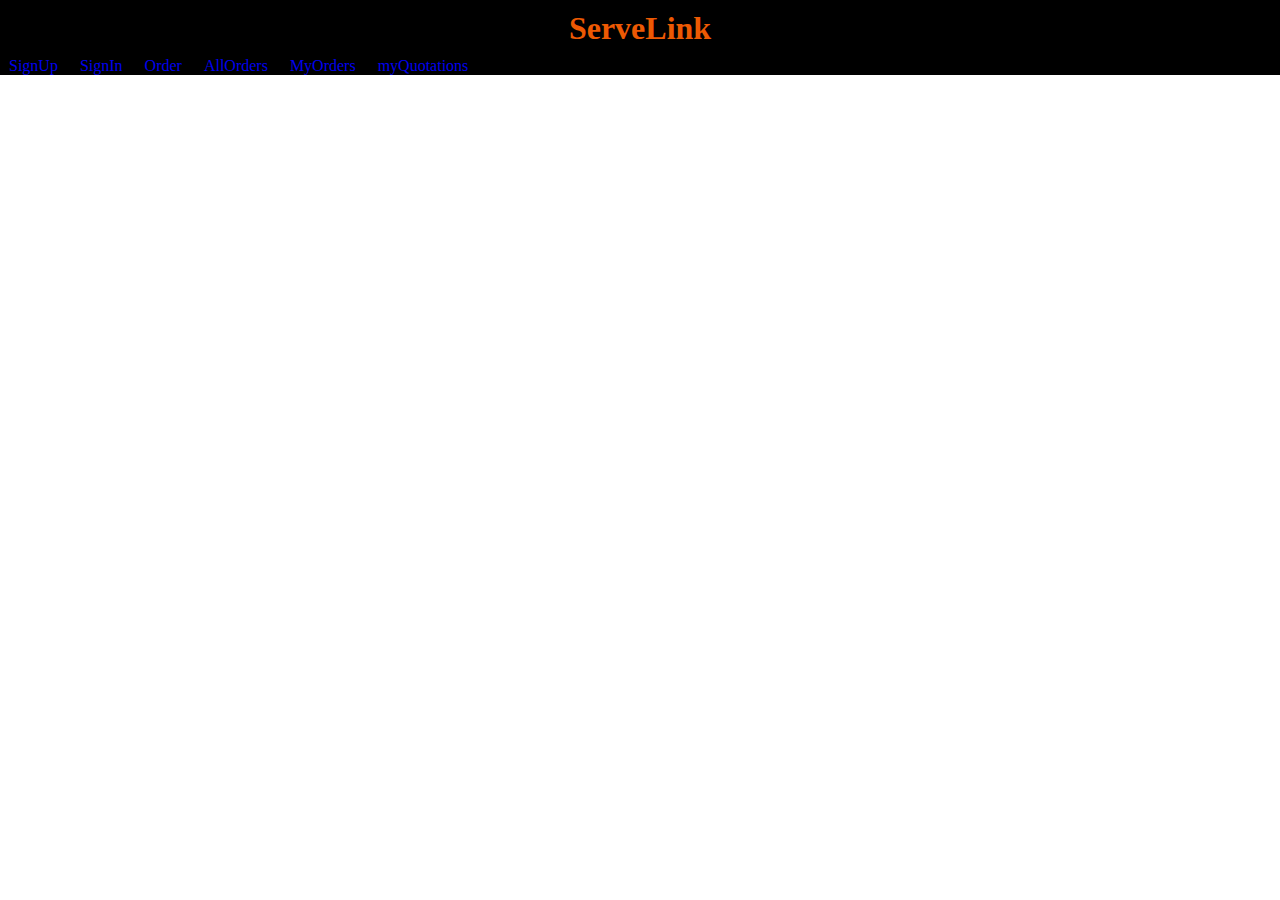
<file: signUp/src/main/webapp/index.html>
<!DOCTYPE html>
<html lang="en">
<head>
    <meta charset="UTF-8">
    <meta name="viewport" content="width=device-width, initial-scale=1.0">
    <title>Document</title>
    <link rel ="stylesheet" href ="style.css">
   
   
   
</head>
<body >
    
    <Header id = navbar >

       <h1>ServeLink</h1> 
        
        
        
       
       
        
      
          <a href = "register.html">SignUp</a> 
          <a href = "SignIn.html"> SignIn</a>
       
           <a href ="Order.html">Order</a>
      
           <a href="displayOrders.jsp">AllOrders</a>
       
           <a href="myOrders.jsp">MyOrders</a>
           <a href="myQuotation.jsp">myQuotations</a>
       
  
       
      
      
   
    </Header>
    <Main>

 
    </Main>
    <footer>

    </footer>
</body>
</html>
</file>
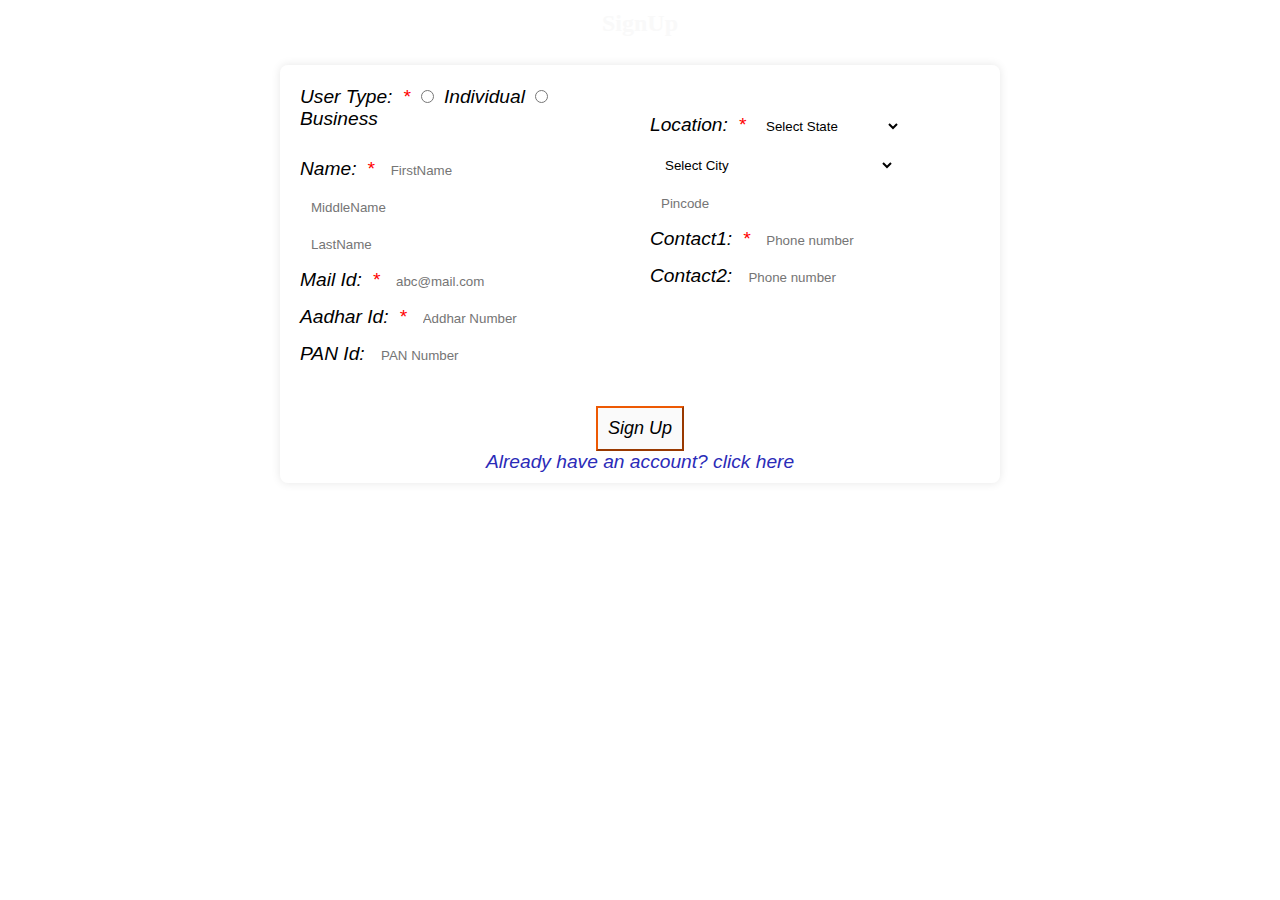
<file: signUp/src/main/webapp/demoregister.html>
<!DOCTYPE html>
<html lang="en">
<head>
    <meta charset="UTF-8">
    <meta name="viewport" content="width=device-width, initial-scale=1.0">
    <title>Register Form</title>
    <link rel ="stylesheet" href ="style.css">
    
   
 
</head>
<body >
     
    
        <h2>SignUp</h2>
        <br/>
    
            <form action ="register.jsp">
                <div class ="maindiv">
                    <div class ="maindivPart">
                        
            
            <!-- advantage of label is no need to click on circle only ,we can click on name also -->
            <label> User Type:  <span class="required">*</span> </label>
            <label><input class =radio type="radio" name="userType" value="individual"required > Individual</label>
            <label><input class =radio type="radio" name="userType" value="business" required> Business</label>
            <br/>  <br/>     
           
            Name:    <span class="required">*</span> <input type ="text" name ="Fname" placeholder="FirstName" required> <input type ="text"   name ="Mname" placeholder="MiddleName" required> <input type ="text"  name ="Lname" placeholder="LastName"required>
            <br/>
             Mail Id:  <span class="required">*</span>  <input type = "email" name ="Rmail" placeholder="abc@mail.com" required>
            <br/>
           
             Aadhar Id:   <span class="required">*</span> <input type ="number" name ="AadharNo"placeholder="Addhar Number" required>
           
            <br/>
             PAN Id:     <input type ="number" name ="PANno" placeholder="PAN Number" > 
             <!-- <br/><br/>
             User Status:
             <select name="userStatus">
                <option  value="" selected disabled>Select Status</option>
                 <option value="active">Active</option>
                 <option value="inactive">Inactive</option>
             </select > -->
             <br/>

                    </div>
                    <div class ="maindivPart">
                        
                        <div id="businessFields" >
                            <label>ShopAct License:  <span class="required">*</span> </label>
                            <label><input class =radio type="radio" name="haveLicense" value="Y" required> Yes</label>
                            <label><input class =radio type="radio" name="haveLicense" value="N" checked required> No</label>
                            <br/>
                      
           
                               </div>
               <br/>                  
                        
             Location:  <span class="required">*</span> 
             <select name="state" required>
             <option  value="" selected disabled>Select State</option>
             <option value="Andhra Pradesh">Andhra Pradesh</option>
             <option value="Arunachal Pradesh">Arunachal Pradesh</option>
             <option value="Assam">Assam</option>
             <option value="Bihar">Bihar</option>
             <option value="Chhattisgarh">Chhattisgarh</option>
             <option value="Goa">Goa</option>
             <option value="Gujarat">Gujarat</option>
             <option value="Haryana">Haryana</option>
             <option value="Himachal Pradesh">Himachal Pradesh</option>
             <option value="Jharkhand">Jharkhand</option>
             <option value="Karnataka">Karnataka</option>
             <option value="Kerala">Kerala</option>
             <option value="Madhya Pradesh">Madhya Pradesh</option>
             <option value="Maharashtra">Maharashtra</option>
             <option value="Manipur">Manipur</option>
             <option value="Meghalaya">Meghalaya</option>
             <option value="Mizoram">Mizoram</option>
             <option value="Nagaland">Nagaland</option>
             <option value="Odisha">Odisha</option>
             <option value="Punjab">Punjab</option>
             <option value="Rajasthan">Rajasthan</option>
             <option value="Sikkim">Sikkim</option>
             <option value="Tamil Nadu">Tamil Nadu</option>
             <option value="Telangana">Telangana</option>
             <option value="Tripura">Tripura</option>
             <option value="Uttar Pradesh">Uttar Pradesh</option>
             <option value="Uttarakhand">Uttarakhand</option>
             <option value="West Bengal">West Bengal</option>
             </select>
           
          
             <select name="city" required>
             <option  value="" selected disabled>Select City</option>
                     <option value="Adilabad">Adilabad</option>
                     <option value="Agra">Agra</option>
                     <option value="Ahmedabad">Ahmedabad</option>
                     <option value="Ahmednagar">Ahmednagar</option>
                     <option value="Aizawl">Aizawl</option>
                     <option value="Ajitgarh(Mohali)">Ajitgarh (Mohali)</option>
                     <option value="Ajmer">Ajmer</option>
                     <option value="Akola">Akola</option>
                     <option value="Alappuzha">Alappuzha</option>
                     <option value="Aligarh">Aligarh</option>
                     <option value="Alirajpur">Alirajpur</option>
                     <option value="Allahabad">Allahabad</option>
                     <option value="Almora">Almora</option>
                     <option value="Alwar">Alwar</option>
                     <option value="Ambala">Ambala</option>
                     <option value="AmbedkarNagar">Ambedkar Nagar</option>
                     <option value="Amravati">Amravati</option>
                     <option value="Amrelidistrict">Amreli district</option>
                     <option value="Amritsar">Amritsar</option>
                     <option value="Anand">Anand</option>
                     <option value="Anantapur">Anantapur</option>
                     <option value="Anantnag">Anantnag</option>
                     <option value="Angul">Angul</option>
                     <option value="Anjaw">Anjaw</option>
                     <option value="Anuppur">Anuppur</option>
                     <option value="Araria">Araria</option>
                     <option value="Ariyalur">Ariyalur</option>
                     <option value="Arwal">Arwal</option>
                     <option value="AshokNagar">Ashok Nagar</option>
                     <option value="Auraiya">Auraiya</option>
                     <option value="Aurangabad">Aurangabad</option>
                     <option value="Aurangabad">Aurangabad</option>
                     <option value="Azamgarh">Azamgarh</option>
                     <option value="Badgam">Badgam</option>
                     <option value="Bagalkot">Bagalkot</option>
                     <option value="Bageshwar">Bageshwar</option>
                     <option value="Bagpat">Bagpat</option>
                     <option value="Bahraich">Bahraich</option>
                     <option value="Baksa">Baksa</option>
                     <option value="Balaghat">Balaghat</option>
                     <option value="Balangir">Balangir</option>
                     <option value="Balasore">Balasore</option>
                     <option value="Ballia">Ballia</option>
                     <option value="Balrampur">Balrampur</option>
                     <option value="Banaskantha">Banaskantha</option>
                     <option value="Banda">Banda</option>
                     <option value="Bandipora">Bandipora</option>
                     <option value="BangaloreRural">Bangalore Rural</option>
                     <option value="BangaloreUrban">Bangalore Urban</option>
                     <option value="Banka">Banka</option>
                     <option value="Bankura">Bankura</option>
                     <option value="Banswara">Banswara</option>
                     <option value="Barabanki">Barabanki</option>
                     <option value="Baramulla">Baramulla</option>
                     <option value="Baran">Baran</option>
                     <option value="Bardhaman">Bardhaman</option>
                     <option value="Bareilly">Bareilly</option>
                     <option value="Bargarh(Baragarh)">Bargarh (Baragarh)</option>
                     <option value="Barmer">Barmer</option>
                     <option value="Barnala">Barnala</option>
                     <option value="Barpeta">Barpeta</option>
                     <option value="Barwani">Barwani</option>
                     <option value="Bastar">Bastar</option>
                     <option value="Basti">Basti</option>
                     <option value="Bathinda">Bathinda</option>
                     <option value="Beed">Beed</option>
                     <option value="Begusarai">Begusarai</option>
                     <option value="Belgaum">Belgaum</option>
                     <option value="Bellary">Bellary</option>
                     <option value="Betul">Betul</option>
                     <option value="Bhadrak">Bhadrak</option>
                     <option value="Bhagalpur">Bhagalpur</option>
                     <option value="Bhandara">Bhandara</option>
                     <option value="Bharatpur">Bharatpur</option>
                     <option value="Bharuch">Bharuch</option>
                     <option value="Bhavnagar">Bhavnagar</option>
                     <option value="Bhilwara">Bhilwara</option>
                     <option value="Bhind">Bhind</option>
                     <option value="Bhiwani">Bhiwani</option>
                     <option value="Bhojpur">Bhojpur</option>
                     <option value="Bhopal">Bhopal</option>
                     <option value="Bidar">Bidar</option>
                     <option value="Bijapur">Bijapur</option>
                     <option value="Bijapur">Bijapur</option>
                     <option value="Bijnor">Bijnor</option>
                     <option value="Bikaner">Bikaner</option>
                     <option value="Bilaspur">Bilaspur</option>
                     <option value="Bilaspur">Bilaspur</option>
                     <option value="Birbhum">Birbhum</option>
                     <option value="Bishnupur">Bishnupur</option>
                     <option value="Bokaro">Bokaro</option>
                     <option value="Bongaigaon">Bongaigaon</option>
                     <option value="Boudh(Bauda)">Boudh (Bauda)</option>
                     <option value="Budaun">Budaun</option>
                     <option value="Bulandshahr">Bulandshahr</option>
                     <option value="Buldhana">Buldhana</option>
                     <option value="Bundi">Bundi</option>
                     <option value="Burhanpur">Burhanpur</option>
                     <option value="Buxar">Buxar</option>
                     <option value="Cachar">Cachar</option>
                     <option value="CentralDelhi">Central Delhi</option>
                     <option value="Chamarajnagar">Chamarajnagar</option>
                     <option value="Chamba">Chamba</option>
                     <option value="Chamoli">Chamoli</option>
                     <option value="Champawat">Champawat</option>
                     <option value="Champhai">Champhai</option>
                     <option value="Chandauli">Chandauli</option>
                     <option value="Chandel">Chandel</option>
                     <option value="Chandigarh">Chandigarh</option>
                     <option value="Chandrapur">Chandrapur</option>
                     <option value="Changlang">Changlang</option>
                     <option value="Chatra">Chatra</option>
                     <option value="Chennai">Chennai</option>
                     <option value="Chhatarpur">Chhatarpur</option>
                     <option value="ChhatrapatiShahujiMaharajNagar"> Chhatrapati Shahuji Maharaj Nagar </option>
                     <option value="Chhindwara">Chhindwara</option>
                     <option value="Chikkaballapur">Chikkaballapur</option>
                     <option value="Chikkamagaluru">Chikkamagaluru</option>
                     <option value="Chirang">Chirang</option>
                     <option value="Chitradurga">Chitradurga</option>
                     <option value="Chitrakoot">Chitrakoot</option>
                     <option value="Chittoor">Chittoor</option>
                     <option value="Chittorgarh">Chittorgarh</option>
                     <option value="Churachandpur">Churachandpur</option>
                     <option value="Churu">Churu</option>
                     <option value="Coimbatore">Coimbatore</option>
                     <option value="CoochBehar">Cooch Behar</option>
                     <option value="Cuddalore">Cuddalore</option>
                     <option value="Cuttack">Cuttack</option>
                     <option value="DadraandNagarHaveli"> Dadra and Nagar Haveli </option>
                     <option value="Dahod">Dahod</option>
                     <option value="DakshinDinajpur">Dakshin Dinajpur</option>
                     <option value="DakshinaKannada">Dakshina Kannada</option>
                     <option value="Daman">Daman</option>
                     <option value="Damoh">Damoh</option>
                     <option value="Dantewada">Dantewada</option>
                     <option value="Darbhanga">Darbhanga</option>
                     <option value="Darjeeling">Darjeeling</option>
                     <option value="Darrang">Darrang</option>
                     <option value="Datia">Datia</option>
                     <option value="Dausa">Dausa</option>
                     <option value="Davanagere">Davanagere</option>
                     <option value="Debagarh(Deogarh)">Debagarh (Deogarh)</option>
                     <option value="Dehradun">Dehradun</option>
                     <option value="Deoghar">Deoghar</option>
                     <option value="Deoria">Deoria</option>
                     <option value="Dewas">Dewas</option>
                     <option value="Dhalai">Dhalai</option>
                     <option value="Dhamtari">Dhamtari</option>
                     <option value="Dhanbad">Dhanbad</option>
                     <option value="Dhar">Dhar</option>
                     <option value="Dharmapuri">Dharmapuri</option>
                     <option value="Dharwad">Dharwad</option>
                     <option value="Dhemaji">Dhemaji</option>
                     <option value="Dhenkanal">Dhenkanal</option>
                     <option value="Dholpur">Dholpur</option>
                     <option value="Dhubri">Dhubri</option>
                     <option value="Dhule">Dhule</option>
                     <option value="DibangValley">Dibang Valley</option>
                     <option value="Dibrugarh">Dibrugarh</option>
                     <option value="DimaHasao">Dima Hasao</option>
                     <option value="Dimapur">Dimapur</option>
                     <option value="Dindigul">Dindigul</option>
                     <option value="Dindori">Dindori</option>
                     <option value="Diu">Diu</option>
                     <option value="Doda">Doda</option>
                     <option value="Dumka">Dumka</option>
                     <option value="Dungapur">Dungapur</option>
                     <option value="Durg">Durg</option>
                     <option value="EastChamparan">East Champaran</option>
                     <option value="EastDelhi">East Delhi</option>
                     <option value="EastGaroHills">East Garo Hills</option>
                     <option value="EastKhasiHills">East Khasi Hills</option>
                     <option value="EastSiang">East Siang</option>
                     <option value="EastSikkim">East Sikkim</option>
                     <option value="EastSinghbhum">East Singhbhum</option>
                     <option value="Eluru">Eluru</option>
                     <option value="Ernakulam">Ernakulam</option>
                     <option value="Erode">Erode</option>
                     <option value="Etah">Etah</option>
                     <option value="Etawah">Etawah</option>
                     <option value="Faizabad">Faizabad</option>
                     <option value="Faridabad">Faridabad</option>
                     <option value="Faridkot">Faridkot</option>
                     <option value="Farrukhabad">Farrukhabad</option>
                     <option value="Fatehabad">Fatehabad</option>
                     <option value="FatehgarhSahib">Fatehgarh Sahib</option>
                     <option value="Fatehpur">Fatehpur</option>
                     <option value="Fazilka">Fazilka</option>
                     <option value="Firozabad">Firozabad</option>
                     <option value="Firozpur">Firozpur</option>
                     <option value="Gadag">Gadag</option>
                     <option value="Gadchiroli">Gadchiroli</option>
                     <option value="Gajapati">Gajapati</option>
                     <option value="Ganderbal">Ganderbal</option>
                     <option value="Gandhinagar">Gandhinagar</option>
                     <option value="Ganganagar">Ganganagar</option>
                     <option value="Ganjam">Ganjam</option>
                     <option value="Garhwa">Garhwa</option>
                     <option value="GautamBuddhNagar">Gautam Buddh Nagar</option>
                     <option value="Gaya">Gaya</option>
                     <option value="Ghaziabad">Ghaziabad</option>
                     <option value="Ghazipur">Ghazipur</option>
                     <option value="Giridih">Giridih</option>
                     <option value="Goalpara">Goalpara</option>
                     <option value="Godda">Godda</option>
                     <option value="Golaghat">Golaghat</option>
                     <option value="Gonda">Gonda</option>
                     <option value="Gondia">Gondia</option>
                     <option value="Gopalganj">Gopalganj</option>
                     <option value="Gorakhpur">Gorakhpur</option>
                     <option value="Gulbarga">Gulbarga</option>
                     <option value="Gumla">Gumla</option>
                     <option value="Guna">Guna</option>
                     <option value="Guntur">Guntur</option>
                     <option value="Gurdaspur">Gurdaspur</option>
                     <option value="Gurgaon">Gurgaon</option>
                     <option value="Gwalior">Gwalior</option>
                     <option value="Hailakandi">Hailakandi</option>
                     <option value="Hamirpur">Hamirpur</option>
                     <option value="Hamirpur">Hamirpur</option>
                     <option value="Hanumangarh">Hanumangarh</option>
                     <option value="Harda">Harda</option>
                     <option value="Hardoi">Hardoi</option>
                     <option value="Haridwar">Haridwar</option>
                     <option value="Hassan">Hassan</option>
                     <option value="Haveridistrict">Haveri district</option>
                     <option value="Hazaribag">Hazaribag</option>
                     <option value="Hingoli">Hingoli</option>
                     <option value="Hissar">Hissar</option>
                     <option value="Hooghly">Hooghly</option>
                     <option value="Hoshangabad">Hoshangabad</option>
                     <option value="Hoshiarpur">Hoshiarpur</option>
                     <option value="Howrah">Howrah</option>
                     <option value="Hyderabad">Hyderabad</option>
                     <option value="Hyderabad">Hyderabad</option>
                     <option value="Idukki">Idukki</option>
                     <option value="ImphalEast">Imphal East</option>
                     <option value="ImphalWest">Imphal West</option>
                     <option value="Indore">Indore</option>
                     <option value="Jabalpur">Jabalpur</option>
                     <option value="Jagatsinghpur">Jagatsinghpur</option>
                     <option value="JaintiaHills">Jaintia Hills</option>
                     <option value="Jaipur">Jaipur</option>
                     <option value="Jaisalmer">Jaisalmer</option>
                     <option value="Jajpur">Jajpur</option>
                     <option value="Jalandhar">Jalandhar</option>
                     <option value="Jalaun">Jalaun</option>
                     <option value="Jalgaon">Jalgaon</option>
                     <option value="Jalna">Jalna</option>
                     <option value="Jalore">Jalore</option>
                     <option value="Jalpaiguri">Jalpaiguri</option>
                     <option value="Jammu">Jammu</option>
                     <option value="Jamnagar">Jamnagar</option>
                     <option value="Jamtara">Jamtara</option>
                     <option value="Jamui">Jamui</option>
                     <option value="Janjgir-Champa">Janjgir-Champa</option>
                     <option value="Jashpur">Jashpur</option>
                     <option value="Jaunpurdistrict">Jaunpur district</option>
                     <option value="Jehanabad">Jehanabad</option>
                     <option value="Jhabua">Jhabua</option>
                     <option value="Jhajjar">Jhajjar</option>
                     <option value="Jhalawar">Jhalawar</option>
                     <option value="Jhansi">Jhansi</option>
                     <option value="Jharsuguda">Jharsuguda</option>
                     <option value="Jhunjhunu">Jhunjhunu</option>
                     <option value="Jind">Jind</option>
                     <option value="Jodhpur">Jodhpur</option>
                     <option value="Jorhat">Jorhat</option>
                     <option value="Junagadh">Junagadh</option>
                     <option value="JyotibaPhuleNagar">Jyotiba Phule Nagar</option>
                     <option value="Kabirdham(formerlyKawardha)"> Kabirdham (formerly Kawardha) </option>
                     <option value="Kadapa">Kadapa</option>
                     <option value="Kaimur">Kaimur</option>
                     <option value="Kaithal">Kaithal</option>
                     <option value="Kakinada">Kakinada</option>
                     <option value="Kalahandi">Kalahandi</option>
                     <option value="Kamrup">Kamrup</option>
                     <option value="KamrupMetropolitan">Kamrup Metropolitan</option>
                     <option value="Kanchipuram">Kanchipuram</option>
                     <option value="Kandhamal">Kandhamal</option>
                     <option value="Kangra">Kangra</option>
                     <option value="Kanker">Kanker</option>
                     <option value="Kannauj">Kannauj</option>
                     <option value="Kannur">Kannur</option>
                     <option value="Kanpur">Kanpur</option>
                     <option value="KanshiRamNagar">Kanshi Ram Nagar</option>
                     <option value="Kanyakumari">Kanyakumari</option>
                     <option value="Kapurthala">Kapurthala</option>
                     <option value="Karaikal">Karaikal</option>
                     <option value="Karauli">Karauli</option>
                     <option value="KarbiAnglong">Karbi Anglong</option>
                     <option value="Kargil">Kargil</option>
                     <option value="Karimganj">Karimganj</option>
                     <option value="Karimnagar">Karimnagar</option>
                     <option value="Karnal">Karnal</option>
                     <option value="Karur">Karur</option>
                     <option value="Kasaragod">Kasaragod</option>
                     <option value="Kathua">Kathua</option>
                     <option value="Katihar">Katihar</option>
                     <option value="Katni">Katni</option>
                     <option value="Kaushambi">Kaushambi</option>
                     <option value="Kendrapara">Kendrapara</option>
                     <option value="Kendujhar(Keonjhar)"> Kendujhar (Keonjhar) </option>
                     <option value="Khagaria">Khagaria</option>
                     <option value="Khammam">Khammam</option>
                     <option value="Khandwa(EastNimar)">Khandwa (East Nimar)</option>
                     <option value="Khargone(WestNimar)"> Khargone (West Nimar) </option>
                     <option value="Kheda">Kheda</option>
                     <option value="Khordha">Khordha</option>
                     <option value="Khowai">Khowai</option>
                     <option value="Khunti">Khunti</option>
                     <option value="Kinnaur">Kinnaur</option>
                     <option value="Kishanganj">Kishanganj</option>
                     <option value="Kishtwar">Kishtwar</option>
                     <option value="Kodagu">Kodagu</option>
                     <option value="Koderma">Koderma</option>
                     <option value="Kohima">Kohima</option>
                     <option value="Kokrajhar">Kokrajhar</option>
                     <option value="Kolar">Kolar</option>
                     <option value="Kolasib">Kolasib</option>
                     <option value="Kolhapur">Kolhapur</option>
                     <option value="Kolkata">Kolkata</option>
                     <option value="Kollam">Kollam</option>
                     <option value="Koppal">Koppal</option>
                     <option value="Koraput">Koraput</option>
                     <option value="Korba">Korba</option>
                     <option value="Koriya">Koriya</option>
                     <option value="Kota">Kota</option>
                     <option value="Kottayam">Kottayam</option>
                     <option value="Kozhikode">Kozhikode</option>
                     <option value="Krishna">Krishna</option>
                     <option value="Kulgam">Kulgam</option>
                     <option value="Kullu">Kullu</option>
                     <option value="Kupwara">Kupwara</option>
                     <option value="Kurnool">Kurnool</option>
                     <option value="Kurukshetra">Kurukshetra</option>
                     <option value="KurungKumey">Kurung Kumey</option>
                     <option value="Kushinagar">Kushinagar</option>
                     <option value="Kutch">Kutch</option>
                     <option value="LahaulandSpiti">Lahaul and Spiti</option>
                     <option value="Lakhimpur">Lakhimpur</option>
                     <option value="LakhimpurKheri">Lakhimpur Kheri</option>
                     <option value="Lakhisarai">Lakhisarai</option>
                     <option value="Lalitpur">Lalitpur</option>
                     <option value="Latehar">Latehar</option>
                     <option value="Latur">Latur</option>
                     <option value="Lawngtlai">Lawngtlai</option>
                     <option value="Leh">Leh</option>
                     <option value="Lohardaga">Lohardaga</option>
                     <option value="Lohit">Lohit</option>
                     <option value="LowerDibangValley">Lower Dibang Valley</option>
                     <option value="LowerSubansiri">Lower Subansiri</option>
                     <option value="Lucknow">Lucknow</option>
                     <option value="Ludhiana">Ludhiana</option>
                     <option value="Lunglei">Lunglei</option>
                     <option value="Madhepura">Madhepura</option>
                     <option value="Madhubani">Madhubani</option>
                     <option value="Madurai">Madurai</option>
                     <option value="MahamayaNagar">Mahamaya Nagar</option>
                     <option value="Maharajganj">Maharajganj</option>
                     <option value="Mahasamund">Mahasamund</option>
                     <option value="Mahbubnagar">Mahbubnagar</option>
                     <option value="Mahe">Mahe</option>
                     <option value="Mahendragarh">Mahendragarh</option>
                     <option value="Mahoba">Mahoba</option>
                     <option value="Mainpuri">Mainpuri</option>
                     <option value="Malappuram">Malappuram</option>
                     <option value="Maldah">Maldah</option>
                     <option value="Malkangiri">Malkangiri</option>
                     <option value="Mamit">Mamit</option>
                     <option value="Mandi">Mandi</option>
                     <option value="Mandla">Mandla</option>
                     <option value="Mandsaur">Mandsaur</option>
                     <option value="Mandya">Mandya</option>
                     <option value="Mansa">Mansa</option>
                     <option value="Marigaon">Marigaon</option>
                     <option value="Mathura">Mathura</option>
                     <option value="Mau">Mau</option>
                     <option value="Mayurbhanj">Mayurbhanj</option>
                     <option value="Medak">Medak</option>
                     <option value="Meerut">Meerut</option>
                     <option value="Mehsana">Mehsana</option>
                     <option value="Mewat">Mewat</option>
                     <option value="Mirzapur">Mirzapur</option>
                     <option value="Moga">Moga</option>
                     <option value="Mokokchung">Mokokchung</option>
                     <option value="Mon">Mon</option>
                     <option value="Moradabad">Moradabad</option>
                     <option value="Morena">Morena</option>
                     <option value="MumbaiCity">Mumbai City</option>
                     <option value="Mumbaisuburban">Mumbai suburban</option>
                     <option value="Munger">Munger</option>
                     <option value="Murshidabad">Murshidabad</option>
                     <option value="Muzaffarnagar">Muzaffarnagar</option>
                     <option value="Muzaffarpur">Muzaffarpur</option>
                     <option value="Mysore">Mysore</option>
                     <option value="Nabarangpur">Nabarangpur</option>
                     <option value="Nadia">Nadia</option>
                     <option value="Nagaon">Nagaon</option>
                     <option value="Nagapattinam">Nagapattinam</option>
                     <option value="Nagaur">Nagaur</option>
                     <option value="Nagpur">Nagpur</option>
                     <option value="Nainital">Nainital</option>
                     <option value="Nalanda">Nalanda</option>
                     <option value="Nalbari">Nalbari</option>
                     <option value="Nalgonda">Nalgonda</option>
                     <option value="Namakkal">Namakkal</option>
                     <option value="Nanded">Nanded</option>
                     <option value="Nandurbar">Nandurbar</option>
                     <option value="Narayanpur">Narayanpur</option>
                     <option value="Narmada">Narmada</option>
                     <option value="Narsinghpur">Narsinghpur</option>
                     <option value="Nashik">Nashik</option>
                     <option value="Navsari">Navsari</option>
                     <option value="Nawada">Nawada</option>
                     <option value="Nawanshahr">Nawanshahr</option>
                     <option value="Nayagarh">Nayagarh</option>
                     <option value="Neemuch">Neemuch</option>
                     <option value="Nellore">Nellore</option>
                     <option value="NewDelhi">New Delhi</option>
                     <option value="Nilgiris">Nilgiris</option>
                     <option value="Nizamabad">Nizamabad</option>
                     <option value="North24Parganas">North 24 Parganas</option>
                     <option value="NorthDelhi">North Delhi</option>
                     <option value="NorthEastDelhi">North East Delhi</option>
                     <option value="NorthGoa">North Goa</option>
                     <option value="NorthSikkim">North Sikkim</option>
                     <option value="NorthTripura">North Tripura</option>
                     <option value="NorthWestDelhi">North West Delhi</option>
                     <option value="Nuapada">Nuapada</option>
                     <option value="Ongole">Ongole</option>
                     <option value="Osmanabad">Osmanabad</option>
                     <option value="Pakur">Pakur</option>
                     <option value="Palakkad">Palakkad</option>
                     <option value="Palamu">Palamu</option>
                     <option value="Pali">Pali</option>
                     <option value="Palwal">Palwal</option>
                     <option value="Panchkula">Panchkula</option>
                     <option value="Panchmahal">Panchmahal</option>
                     <option value="PanchsheelNagardistrict(Hapur)"> Panchsheel Nagar district (Hapur) </option>
                     <option value="Panipat">Panipat</option>
                     <option value="Panna">Panna</option>
                     <option value="PapumPare">Papum Pare</option>
                     <option value="Parbhani">Parbhani</option>
                     <option value="PaschimMedinipur">Paschim Medinipur</option>
                     <option value="Patan">Patan</option>
                     <option value="Pathanamthitta">Pathanamthitta</option>
                     <option value="Pathankot">Pathankot</option>
                     <option value="Patiala">Patiala</option>
                     <option value="Patna">Patna</option>
                     <option value="PauriGarhwal">Pauri Garhwal</option>
                     <option value="Perambalur">Perambalur</option>
                     <option value="Phek">Phek</option>
                     <option value="Pilibhit">Pilibhit</option>
                     <option value="Pithoragarh">Pithoragarh</option>
                     <option value="Pondicherry">Pondicherry</option>
                     <option value="Poonch">Poonch</option>
                     <option value="Porbandar">Porbandar</option>
                     <option value="Pratapgarh">Pratapgarh</option>
                     <option value="Pratapgarh">Pratapgarh</option>
                     <option value="Pudukkottai">Pudukkottai</option>
                     <option value="Pulwama">Pulwama</option>
                     <option value="Pune">Pune</option>
                     <option value="PurbaMedinipur">Purba Medinipur</option>
                     <option value="Puri">Puri</option>
                     <option value="Purnia">Purnia</option>
                     <option value="Purulia">Purulia</option>
                     <option value="Raebareli">Raebareli</option>
                     <option value="Raichur">Raichur</option>
                     <option value="Raigad">Raigad</option>
                     <option value="Raigarh">Raigarh</option>
                     <option value="Raipur">Raipur</option>
                     <option value="Raisen">Raisen</option>
                     <option value="Rajauri">Rajauri</option>
                     <option value="Rajgarh">Rajgarh</option>
                     <option value="Rajkot">Rajkot</option>
                     <option value="Rajnandgaon">Rajnandgaon</option>
                     <option value="Rajsamand">Rajsamand</option>
                     <option value="RamabaiNagar(KanpurDehat)"> Ramabai Nagar (Kanpur Dehat) </option>
                     <option value="Ramanagara">Ramanagara</option>
                     <option value="Ramanathapuram">Ramanathapuram</option>
                     <option value="Ramban">Ramban</option>
                     <option value="Ramgarh">Ramgarh</option>
                     <option value="Rampur">Rampur</option>
                     <option value="Ranchi">Ranchi</option>
                     <option value="Ratlam">Ratlam</option>
                     <option value="Ratnagiri">Ratnagiri</option>
                     <option value="Rayagada">Rayagada</option>
                     <option value="Reasi">Reasi</option>
                     <option value="Rewa">Rewa</option>
                     <option value="Rewari">Rewari</option>
                     <option value="RiBhoi">Ri Bhoi</option>
                     <option value="Rohtak">Rohtak</option>
                     <option value="Rohtas">Rohtas</option>
                     <option value="Rudraprayag">Rudraprayag</option>
                     <option value="Rupnagar">Rupnagar</option>
                     <option value="Sabarkantha">Sabarkantha</option>
                     <option value="Sagar">Sagar</option>
                     <option value="Saharanpur">Saharanpur</option>
                     <option value="Saharsa">Saharsa</option>
                     <option value="Sahibganj">Sahibganj</option>
                     <option value="Saiha">Saiha</option>
                     <option value="Salem">Salem</option>
                     <option value="Samastipur">Samastipur</option>
                     <option value="Samba">Samba</option>
                     <option value="Sambalpur">Sambalpur</option>
                     <option value="Sangli">Sangli</option>
                     <option value="Sangrur">Sangrur</option>
                     <option value="SantKabirNagar">Sant Kabir Nagar</option>
                     <option value="SantRavidasNagar">Sant Ravidas Nagar</option>
                     <option value="Saran">Saran</option>
                     <option value="Satara">Satara</option>
                     <option value="Satna">Satna</option>
                     <option value="SawaiMadhopur">Sawai Madhopur</option>
                     <option value="Sehore">Sehore</option>
                     <option value="Senapati">Senapati</option>
                     <option value="Seoni">Seoni</option>
                     <option value="SeraikelaKharsawan">Seraikela Kharsawan</option>
                     <option value="Serchhip">Serchhip</option>
                     <option value="Shahdol">Shahdol</option>
                     <option value="Shahjahanpur">Shahjahanpur</option>
                     <option value="Shajapur">Shajapur</option>
                     <option value="Shamli">Shamli</option>
                     <option value="Sheikhpura">Sheikhpura</option>
                     <option value="Sheohar">Sheohar</option>
                     <option value="Sheopur">Sheopur</option>
                     <option value="Shimla">Shimla</option>
                     <option value="Shimoga">Shimoga</option>
                     <option value="Shivpuri">Shivpuri</option>
                     <option value="Shopian">Shopian</option>
                     <option value="Shravasti">Shravasti</option>
                     <option value="Sibsagar">Sibsagar</option>
                     <option value="Siddharthnagar">Siddharthnagar</option>
                     <option value="Sidhi">Sidhi</option>
                     <option value="Sikar">Sikar</option>
                     <option value="Simdega">Simdega</option>
                     <option value="Sindhudurg">Sindhudurg</option>
                     <option value="Singrauli">Singrauli</option>
                     <option value="Sirmaur">Sirmaur</option>
                     <option value="Sirohi">Sirohi</option>
                     <option value="Sirsa">Sirsa</option>
                     <option value="Sitamarhi">Sitamarhi</option>
                     <option value="Sitapur">Sitapur</option>
                     <option value="Sivaganga">Sivaganga</option>
                     <option value="Siwan">Siwan</option>
                     <option value="Solan">Solan</option>
                     <option value="Solapur">Solapur</option>
                     <option value="Sonbhadra">Sonbhadra</option>
                     <option value="Sonipat">Sonipat</option>
                     <option value="Sonitpur">Sonitpur</option>
                     <option value="South24Parganas">South 24 Parganas</option>
                     <option value="SouthDelhi">South Delhi</option>
                     <option value="SouthGaroHills">South Garo Hills</option>
                     <option value="SouthGoa">South Goa</option>
                     <option value="SouthSikkim">South Sikkim</option>
                     <option value="SouthTripura">South Tripura</option>
                     <option value="SouthWestDelhi">South West Delhi</option>
                     <option value="SriMuktsarSahib">Sri Muktsar Sahib</option>
                     <option value="Srikakulam">Srikakulam</option>
                     <option value="Srinagar">Srinagar</option>
                     <option value="Subarnapur(Sonepur)"> Subarnapur (Sonepur) </option>
                     <option value="Sultanpur">Sultanpur</option>
                     <option value="Sundergarh">Sundergarh</option>
                     <option value="Supaul">Supaul</option>
                     <option value="Surat">Surat</option>
                     <option value="Surendranagar">Surendranagar</option>
                     <option value="Surguja">Surguja</option>
                     <option value="Tamenglong">Tamenglong</option>
                     <option value="TarnTaran">Tarn Taran</option>
                     <option value="Tawang">Tawang</option>
                     <option value="TehriGarhwal">Tehri Garhwal</option>
                     <option value="Thane">Thane</option>
                     <option value="Thanjavur">Thanjavur</option>
                     <option value="TheDangs">The Dangs</option>
                     <option value="Theni">Theni</option>
                     <option value="Thiruvananthapuram">Thiruvananthapuram</option>
                     <option value="Thoothukudi">Thoothukudi</option>
                     <option value="Thoubal">Thoubal</option>
                     <option value="Thrissur">Thrissur</option>
                     <option value="Tikamgarh">Tikamgarh</option>
                     <option value="Tinsukia">Tinsukia</option>
                     <option value="Tirap">Tirap</option>
                     <option value="Tiruchirappalli">Tiruchirappalli</option>
                     <option value="Tirunelveli">Tirunelveli</option>
                     <option value="Tirupur">Tirupur</option>
                     <option value="Tiruvallur">Tiruvallur</option>
                     <option value="Tiruvannamalai">Tiruvannamalai</option>
                     <option value="Tiruvarur">Tiruvarur</option>
                     <option value="Tonk">Tonk</option>
                     <option value="Tuensang">Tuensang</option>
                     <option value="Tumkur">Tumkur</option>
                     <option value="Udaipur">Udaipur</option>
                     <option value="Udalguri">Udalguri</option>
                     <option value="UdhamSinghNagar">Udham Singh Nagar</option>
                     <option value="Udhampur">Udhampur</option>
                     <option value="Udupi">Udupi</option>
                     <option value="Ujjain">Ujjain</option>
                     <option value="Ukhrul">Ukhrul</option>
                     <option value="Umaria">Umaria</option>
                     <option value="Una">Una</option>
                     <option value="Unnao">Unnao</option>
                     <option value="UpperSiang">Upper Siang</option>
                     <option value="UpperSubansiri">Upper Subansiri</option>
                     <option value="UttarDinajpur">Uttar Dinajpur</option>
                     <option value="UttaraKannada">Uttara Kannada</option>
                     <option value="Uttarkashi">Uttarkashi</option>
                     <option value="Vadodara">Vadodara</option>
                     <option value="Vaishali">Vaishali</option>
                     <option value="Valsad">Valsad</option>
                     <option value="Varanasi">Varanasi</option>
                     <option value="Vellore">Vellore</option>
                     <option value="Vidisha">Vidisha</option>
                     <option value="Viluppuram">Viluppuram</option>
                     <option value="Virudhunagar">Virudhunagar</option>
                     <option value="Visakhapatnam">Visakhapatnam</option>
                     <option value="Vizianagaram">Vizianagaram</option>
                     <option value="Vyara">Vyara</option>
                     <option value="Warangal">Warangal</option>
                     <option value="Wardha">Wardha</option>
                     <option value="Washim">Washim</option>
                     <option value="Wayanad">Wayanad</option>
                     <option value="WestChamparan">West Champaran</option>
                     <option value="WestDelhi">West Delhi</option>
                     <option value="WestGaroHills">West Garo Hills</option>
                     <option value="WestKameng">West Kameng</option>
                     <option value="WestKhasiHills">West Khasi Hills</option>
                     <option value="WestSiang">West Siang</option>
                     <option value="WestSikkim">West Sikkim</option>
                     <option value="WestSinghbhum">West Singhbhum</option>
                     <option value="WestTripura">West Tripura</option>
                     <option value="Wokha">Wokha</option>
                     <option value="Yadgir">Yadgir</option>
                     <option value="YamunaNagar">Yamuna Nagar</option>
                     <option value="Yanam">Yanam</option>
                     <option value="Yavatmal">Yavatmal</option>
                     <option value="Zunheboto">Zunheboto</option>
                 </select>
           
             <input  type="text" name ="Pincode" placeholder="Pincode" required>
             <br/>
             <div id="ShopActFields" >
                <label>ShopAct ID: <span class="required">*</span> </label>
                <input type="text" name="shopActId" placeholder="shopActId"required>
            </div>
            
            Contact1:   <span class="required">*</span>  <input type ="tel"  name ="Contact1" placeholder="Phone number"required> 
            <br/>
            Contact2: 
            <input type ="tel"name ="Contact2" placeholder="Phone number" >
         
                </div>
           
                 </div>
            
     			<br/>   
            <div id = divcontainer>
            <button type="submit">Sign Up</button>
            <br/>
   
           <a  class = "Back" href = "SignIn.html"> Already have an account? click here</a>
            <br/>
        </div>
            </form>
            <script >

                 // Script to show/hide business-specific fields based on the selected user type
 const userType = document.getElementsByName("userType");
 const userTypeRadioHL = document.getElementsByName("haveLicense");
 const userTypeText = document.getElementsByName("shopActId");
 const businessFields = document.getElementById("businessFields");

 for (const radio of userType) {
     radio.addEventListener("change", function() {
         businessFields.style.display = this.value === "business" ? "block" : "none";
     });
 }
 for (const radio of userTypeRadioHL) {
    radio.addEventListener("change", function() {
        ShopActFields.style.display = this.value === "Y" ? "block" : "none";
    });
}
            </script>
</body>
</html>
</file>
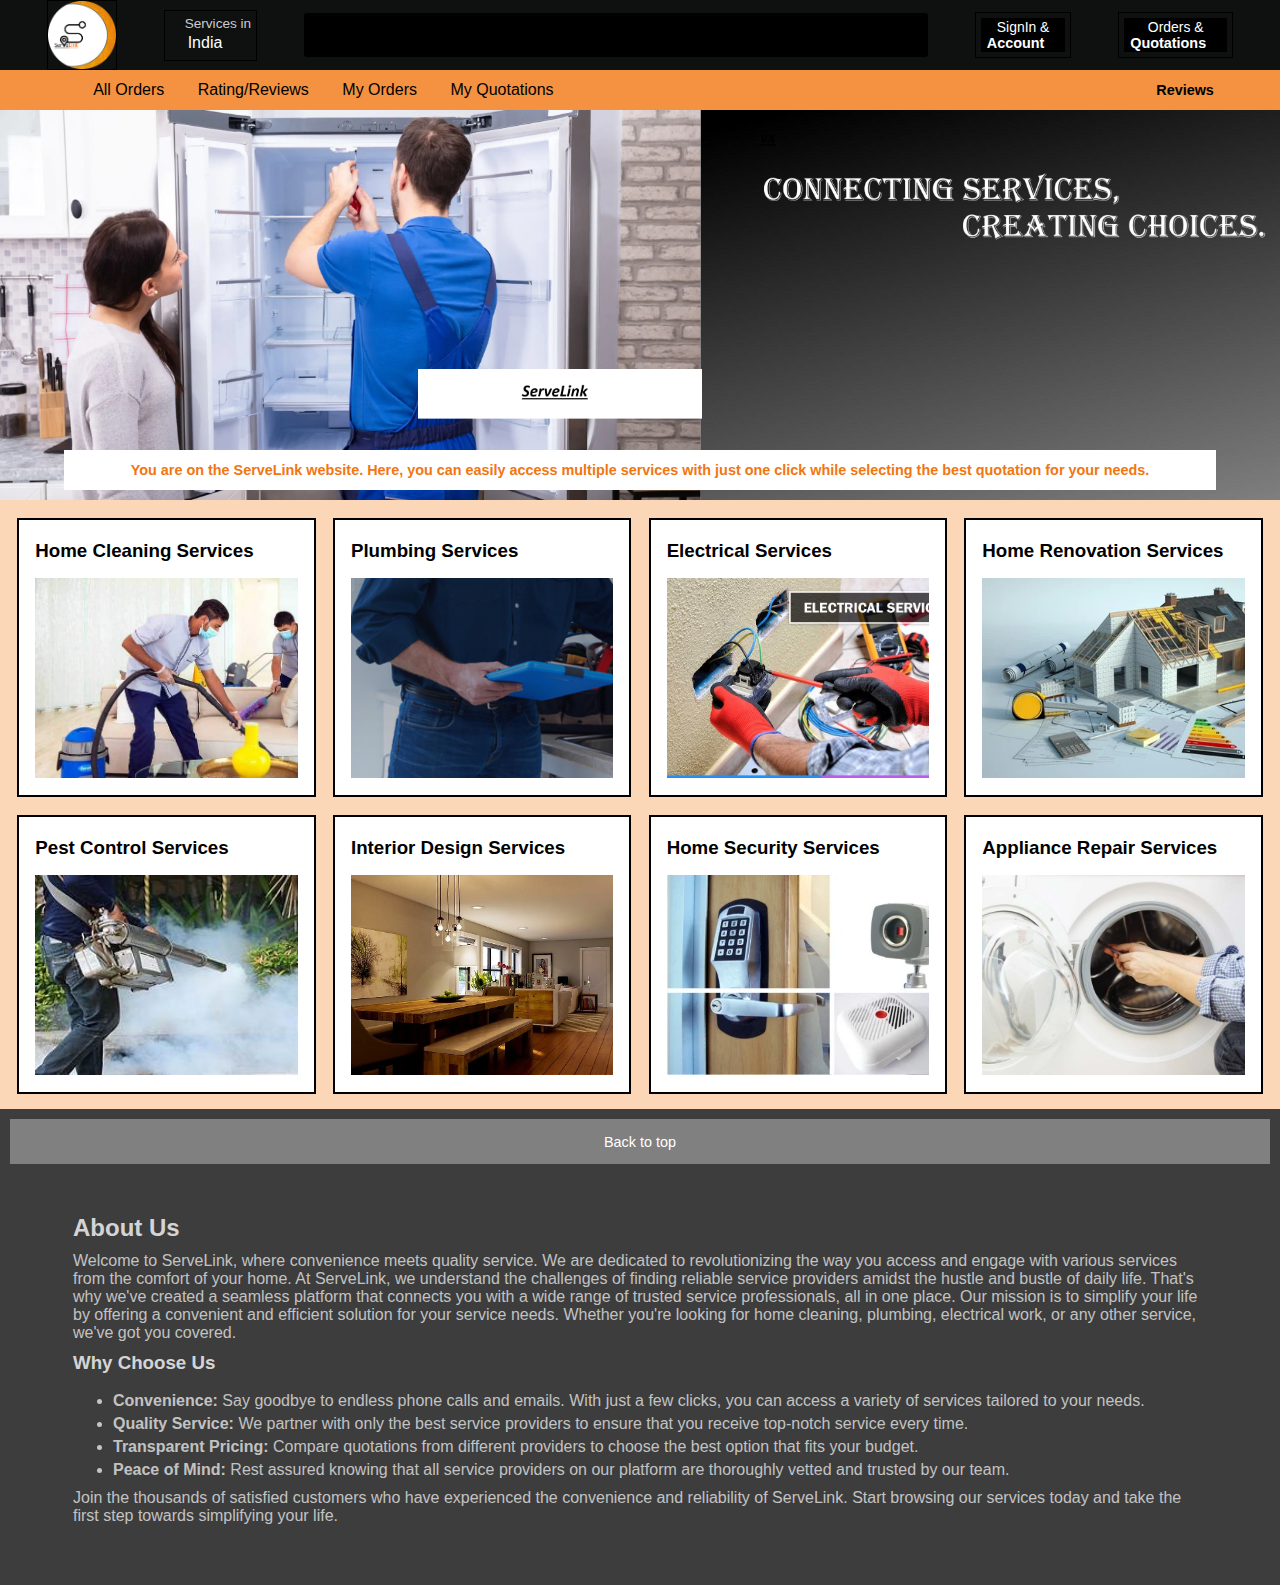
<file: signUp/src/main/webapp/Homepage.html>
<!DOCTYPE html>
<html lang="en">
<head>
    <meta charset="UTF-8">
    <meta name="viewport" content="width=device-width, initial-scale=1.0">
    <title>ServeLink HomePage</title>
    <!-- file from cdnjs=content delivery network -->
    <link rel="stylesheet" href="https://cdnjs.cloudflare.com/ajax/libs/font-awesome/6.5.1/css/all.min.css" integrity="sha512-DTOQO9RWCH3ppGqcWaEA1BIZOC6xxalwEsw9c2QQeAIftl+Vegovlnee1c9QX4TctnWMn13TZye+giMm8e2LwA==" crossorigin="anonymous" referrerpolicy="no-referrer" />
    <link rel="stylesheet" href ="homepage.css">
    <style>
    a{
    color:black;
    text-decoration:none;}
    </style>
    

</head>
<body>
    <header>
        <div class ="navbar">
            
            <div class="nav-log  ">
                <!-- border is class -->
                <div class="logo border"></div>
            </div>
              <!-- border is class -->
            <div class="nav-address border">
                <p class="addr-first"> Services in</p>
                <div class="add-icon">
                    <i class="fa-solid fa-location-dot"></i>
                    <p class="addr-second">India</p>
                </div>
            </div>
            <div class="nav-search">
               
            </div>
            

			<!-- border is class -->

            <div class="nav-signIn border">
                
                <div class="dropdown">
			  		<button onclick="toggleDropdown()" class="dropbtn">
			  			<p><span> SignIn &</span></p>
                		<p class ="nav-second" >Account<i class="fa-solid fa-sort-down"></i> </p>
			  		</button>
			  		<div id="dropdownContent" class="dropdown-content">
			    		<a href="SignIn.html">Sign-In</a>
			    		<div class="nested-dropdown">
		        		<a href="#">My Account <i class="fa-solid fa-angle-right"></i> </a>
		        			<div class="nested-dropdown-content">
		            			<a href="myQuotation.jsp">My Quotations</a>
		            			<a href="myOrders.jsp">My Orders</a>
		            			<a href="#">My Profile</a>
		            			<a href="myReview.jsp"> My Reviews</a>
		            			<!-- Add more links as needed -->
		        		   </div>
		   		   		</div>
		    			<a href="register.html">Register</a>
		    			<a href="logout.jsp">Sign-Out</a>
		                <a href="#">Settings</a>
		                 <a href="Reviewform.html">Review Form</a>
			    	    <a href="cumulativeReview.jsp">Rating/Reviews</a>
			    <!-- Add more links as needed -->
			    </div>
			</div>
                
            </div>
         <!-- border is class -->
            <div class="nav-signIn border">
            	    <div class="dropdown">
			  		<button onclick="toggleDropdown2()" class="dropbtn">
			  		 	<p><span> Orders &</span></pclass></p>
                		<p class ="nav-second" >Quotations<i class="fa-solid fa-sort-down"></i></p>
			  		</button>
			  		<div id="dropdownContent2" class="dropdown-content">
			    		<a href="displayOrders.jsp">All Orders</a>
		    			<a href="Order.html">Order Form</a>
		    		
			    <!-- Add more links as needed -->
			    </div>
			</div>
              
            
            </div>

          
        </div>
        <div class="panel">
           
            <div class="panel-options">
                <p><a href="displayOrders.jsp">All Orders</a></p>
                 <p>  <a href="cumulativeReview.jsp">Rating/Reviews</a></p>
                <p><a href="myOrders.jsp">My Orders</a></p>
                <p><a href="myQuotation.jsp">My Quotations</a></p>
               
            </div>
            <div class="panel-reviews ">
               	<a href="cumulativeReview.jsp">Reviews</a>
            </div>

            
       </div>
       
    </header>
    <div class="hero-section">
        <div class="hero-message">
            <p>You are on the ServeLink website. Here, you can easily access multiple services with just one click while selecting the best quotation for your needs.</p>
        </div>
    </div>
    <div class="service-section">
    
        <!-- box is class -->
        <div class=" box">
          
           <div class="box-content">
            <h3>Home Cleaning Services</h3>
            <div class="box-img" style ="background-image:url('home-deep-cleaning-services.jpg')"></div>
           </div>
        </div>
        <div class=" box">
            <div class="box-content">
            <h3>Plumbing Services</h3>
            <div class="box-img" style ="background-image:url('plumber-service.jpeg')"></div>
           </div></div>
        <div class="box ">
            <div class="box-content">
                <h3>Electrical Services</h3>
                <div class="box-img" style ="background-image:url('electrical-services.avif')"></div>
               </div>
        </div>
        <div class=" box ">
            <div class="box-content">
                <h3>Home Renovation Services</h3>
                <div class="box-img" style ="background-image:url('home-renovation-services.webp')"></div>
               </div>
        </div>
        <div class=" box">
          
            <div class="box-content">
             <h3>Pest Control Services</h3>
             <div class="box-img" style ="background-image:url('pest-control-services.jpg')"></div>
            </div>
         </div>
         <div class=" box">
             <div class="box-content">
             <h3>Interior Design Services</h3>
             <div class="box-img" style ="background-image:url('Online-interior-design-services.webp')"></div>
            </div></div>
         <div class=" box ">
             <div class="box-content">
                 <h3>Home Security Services</h3>
                 <div class="box-img" style ="background-image:url('home-security-services.webp')"></div>
                </div>
         </div>
         <div class=" box ">
             <div class="box-content">
                 <h3>Appliance Repair Services</h3>
                 <div class="box-img" style ="background-image:url('appliance-repair-services.jpg')"></div>
                </div>
         </div>
    </div>
    <footer>
        <div class="foot-panel1">
            Back to top
        </div>
        <div class="foot-panel2">
        <div class="about-section">
    <h2>About Us</h2>
    <p>Welcome to ServeLink, where convenience meets quality service. We are dedicated to revolutionizing the way you access and engage with various services from the comfort of your home.
    At ServeLink, we understand the challenges of finding reliable service providers amidst the hustle and bustle of daily life. That's why we've created a seamless platform that connects you with a wide range of trusted service professionals, all in one place.
    Our mission is to simplify your life by offering a convenient and efficient solution for your service needs. Whether you're looking for home cleaning, plumbing, electrical work, or any other service, we've got you covered.</p>
    <h3>Why Choose Us</h3><br>
    <ul>
        <li><strong>Convenience:</strong> Say goodbye to endless phone calls and emails. With just a few clicks, you can access a variety of services tailored to your needs.</li>
        <li><strong>Quality Service:</strong> We partner with only the best service providers to ensure that you receive top-notch service every time.</li>
        <li><strong>Transparent Pricing:</strong> Compare quotations from different providers to choose the best option that fits your budget.</li>
        <li><strong>Peace of Mind:</strong> Rest assured knowing that all service providers on our platform are thoroughly vetted and trusted by our team.</li>
    </ul>
    <p>Join the thousands of satisfied customers who have experienced the convenience and reliability of ServeLink. Start browsing our services today and take the first step towards simplifying your life.</p>
</div>
        
        </div>
    </footer>
    <script src="script.js"></script>
</body>
</html>
</file>
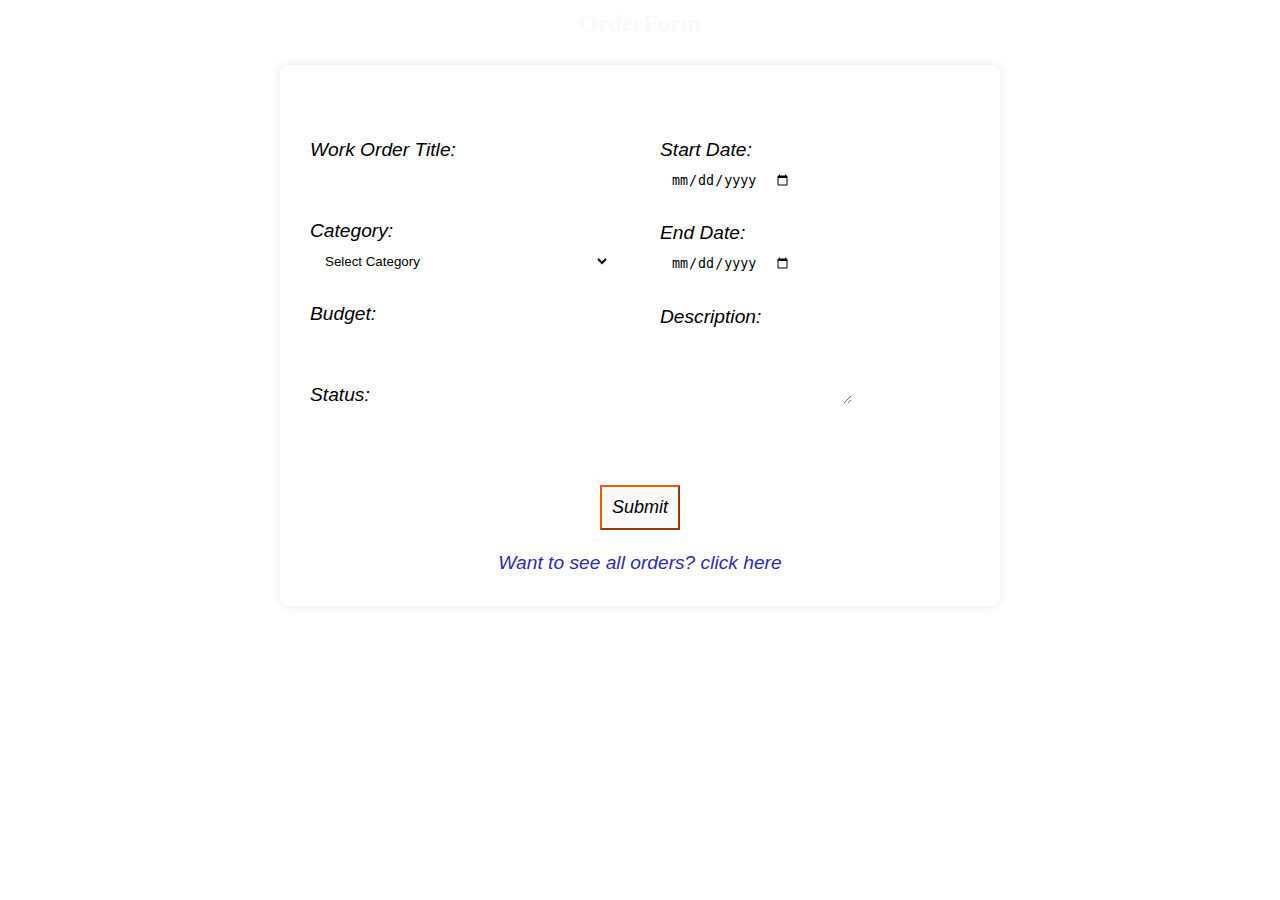
<file: signUp/src/main/webapp/Order.html>
<!DOCTYPE html>
<html lang="en">
<head>
    <meta charset="UTF-8">
    <meta name="viewport" content="width=device-width, initial-scale=1.0">
    <link rel ="stylesheet" href ="style.css">
    <title>Order Form</title>
  
</head>
<body >
    <h2>OrderForm</h2>
    <br/> 
    <form action="order.jsp" >
       
       
        <div id =ordercontainer>
            <br/> <br/>
            <div class="orderDiv">
              
                <br/> <br/>
                <label for="workOrderTitle">Work Order Title:</label><br/> 
                <input type="text" id="workOrderTitle" name="workOrderTitle" required>
                <br/> <br/>
                <label for="category">Category:</label><br/> 
            
	            <select name="Category" id="category" required>
	            <option  value="" selected disabled>Select Category</option>
	            <option value="Home Cleaning Services">Home Cleaning Services</option>
	            <option value="Plumbing Services">Plumbing Services</option>
	            <option value="PlumbingServices">Electrical Services</option>
	            <option value="PlumbingServices">Home Renovation Services</option>
	            <option value="PlumbingServices">Pest Control Services</option>
	            <option value="PlumbingServices">Interior Design Services</option>
	            <option value="PlumbingServices">Home Security  Services</option>
	            <option value="PlumbingServices">Appliance Repair Services</option>
	            </select>
                <br/> <br/>
                <label for="budget">Budget:</label><br/> 
                <input type="text" id="budget" name="budget" required>
                <br/> <br/>
                <label for="status">Status:</label><br/> 
                <input type="text" id="status" name="status" required>
                <br/> <br/>
               
            </div>
            <div class="orderDiv">
            
                <br/> <br/>
              
                <label for="startDate">Start Date:</label><br/> 
                <input type="date" id="startDate" name="startDate" required>
                <br/> <br/>
                <label for="endDate">End Date:</label><br/> 
                <input type="date" id="endDate" name="endDate" required>
                <br/> <br/>
                <label for="description">Description:</label><br/> 
                <textarea id="description" name="description" rows="4" required></textarea>
                <br/> <br/>
            </div>
      
        </div>
        <div id = divcontainer>
            <button type="submit">Submit</button>
            <br/><br/>
          
               
               <a  class = "Back" href = "displayOrders.jsp"> Want to see all orders? click here</a>
                <br/><br/>

        </div>
    </form>
</body>
</html>
</file>
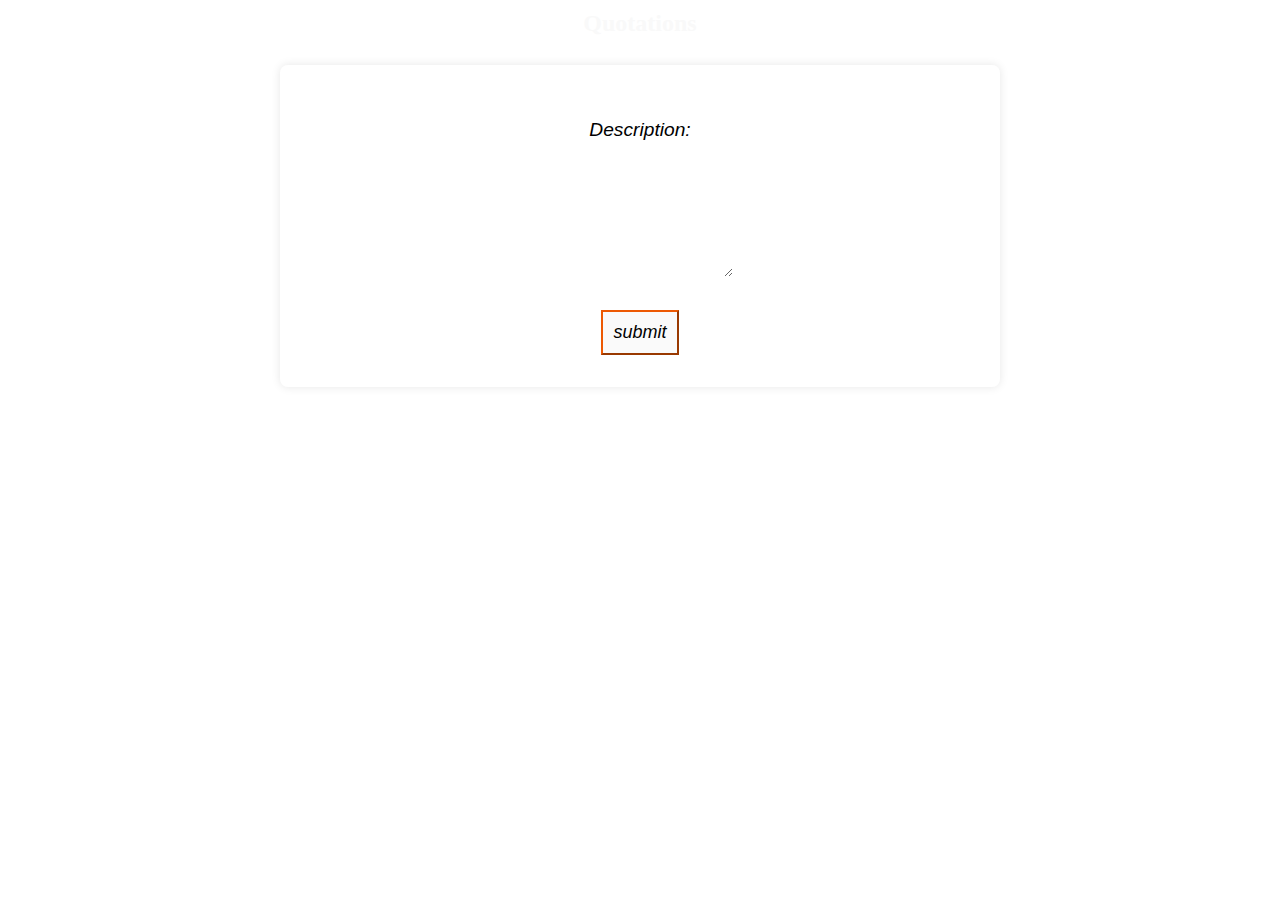
<file: signUp/src/main/webapp/quotation.html>
<!DOCTYPE html>
<html lang="en">
<head>
    <meta charset="UTF-8">
    <meta name="viewport" content="width=device-width, initial-scale=1.0">
    <title>Quotation Form</title>
    <link rel ="stylesheet" href ="style.css">
</head>

<body >
        <h2>Quotations</h2>
        <br/>
    
             <form action="Quotations.jsp" >
                <br/><br/>
                <div id = divcontainer>
               <label for="Quotation">Description:</label><br/> 
               <textarea id="Quotation" name="Quotation" rows="8" required></textarea>
               
               <br/><br/>
                <button type="submit"> submit</button>
                <br/><br/>
                
             
            </div>
            </form>
          
</body>
</html>
</file>
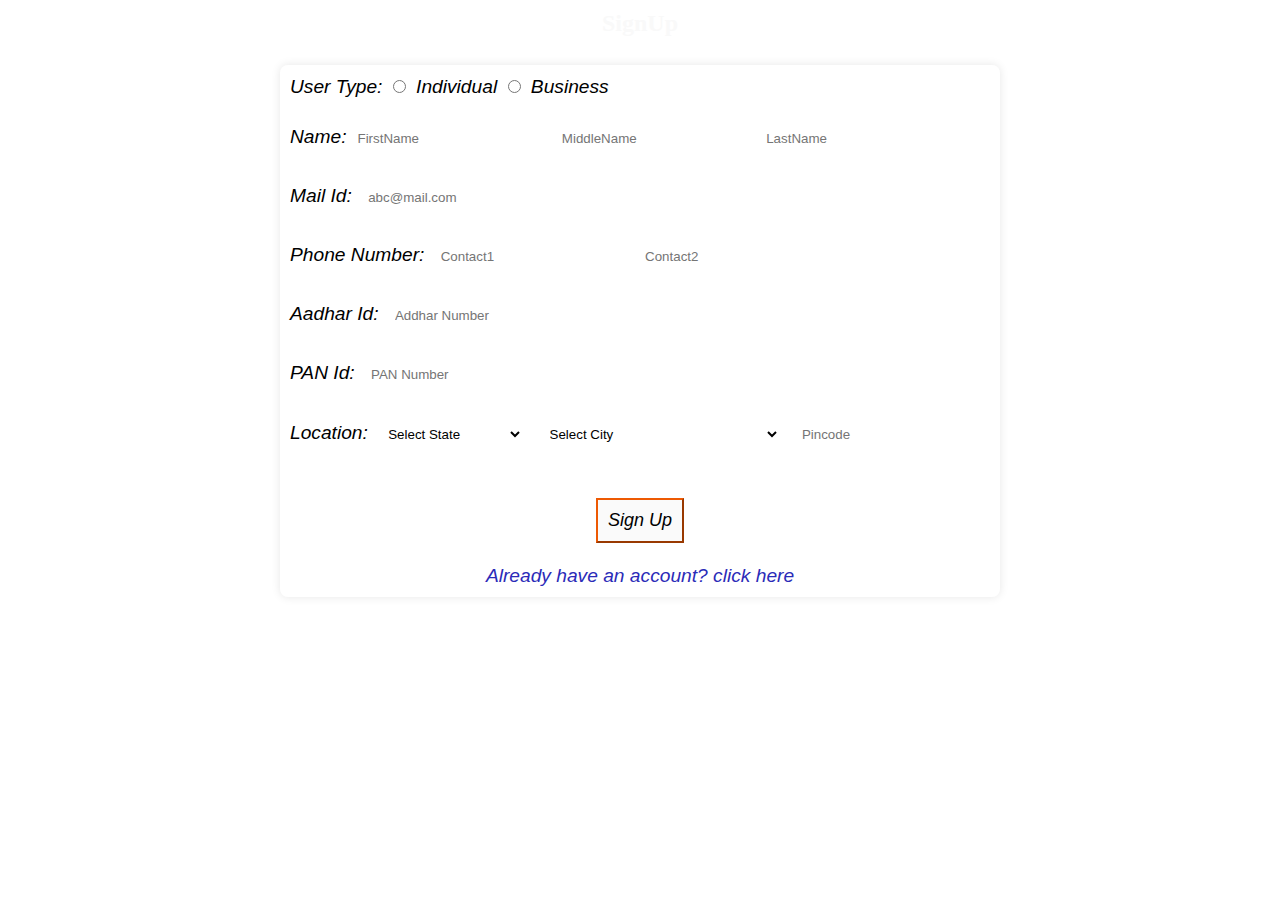
<file: signUp/src/main/webapp/register.html>
<!DOCTYPE html>
<html lang="en">
<head>
    <meta charset="UTF-8">
    <meta name="viewport" content="width=device-width, initial-scale=1.0">
    <title>Register Form</title>
    <link rel ="stylesheet" href ="style.css">
</head>

<body  >
     
    
        <h2>SignUp</h2>
        <br/>
    
            <form action="register.jsp">
           
            <!-- advantage of label is no need to click on circle only ,we can click on name also -->
            <label> User Type:</label>
            <label><input type="radio" name="userType" value="individual" > Individual</label>
            <label><input type="radio" name="userType" value="business"> Business</label>
            <br/><br/>    
           
            Name:<input type ="text" name ="Fname" placeholder="FirstName"> <input type ="text"  name ="Mname"placeholder="MiddleName"> <input type ="text"  name ="Lname"placeholder="LastName">
            <br/><br/>
             Mail Id: <input type = "email" name ="Rmail" placeholder="abc@mail.com">
            <br/><br/>
            Phone Number:  <input type ="tel"  name ="Contact1" placeholder="Contact1"> <input type ="tel"name ="Contact2" placeholder="Contact2">
            <br/><br/>
             Aadhar Id:   <input type ="number" name ="AadharNo"placeholder="Addhar Number">
           
            <br/><br/>
             PAN Id:  <input type ="number" name ="PANno" placeholder="PAN Number"> 
             <!-- <br/><br/>
             User Status:
             <select name="userStatus">
                <option  value="" selected disabled>Select Status</option>
                 <option value="active">Active</option>
                 <option value="inactive">Inactive</option>
             </select > -->
             <br/><br/>
             Location:
            <select name="state">
            <option  value="" selected disabled>Select State</option>
            <option value="Andhra Pradesh">Andhra Pradesh</option>
            <option value="Arunachal Pradesh">Arunachal Pradesh</option>
            <option value="Assam">Assam</option>
            <option value="Bihar">Bihar</option>
            <option value="Chhattisgarh">Chhattisgarh</option>
            <option value="Goa">Goa</option>
            <option value="Gujarat">Gujarat</option>
            <option value="Haryana">Haryana</option>
            <option value="Himachal Pradesh">Himachal Pradesh</option>
            <option value="Jharkhand">Jharkhand</option>
            <option value="Karnataka">Karnataka</option>
            <option value="Kerala">Kerala</option>
            <option value="Madhya Pradesh">Madhya Pradesh</option>
            <option value="Maharashtra">Maharashtra</option>
            <option value="Manipur">Manipur</option>
            <option value="Meghalaya">Meghalaya</option>
            <option value="Mizoram">Mizoram</option>
            <option value="Nagaland">Nagaland</option>
            <option value="Odisha">Odisha</option>
            <option value="Punjab">Punjab</option>
            <option value="Rajasthan">Rajasthan</option>
            <option value="Sikkim">Sikkim</option>
            <option value="Tamil Nadu">Tamil Nadu</option>
            <option value="Telangana">Telangana</option>
            <option value="Tripura">Tripura</option>
            <option value="Uttar Pradesh">Uttar Pradesh</option>
            <option value="Uttarakhand">Uttarakhand</option>
            <option value="West Bengal">West Bengal</option>
            </select>
          
         
            <select name="city">
            <option  value="" selected disabled>Select City</option>
                    <option value="Adilabad">Adilabad</option>
                    <option value="Agra">Agra</option>
                    <option value="Ahmedabad">Ahmedabad</option>
                    <option value="Ahmednagar">Ahmednagar</option>
                    <option value="Aizawl">Aizawl</option>
                    <option value="Ajitgarh(Mohali)">Ajitgarh (Mohali)</option>
                    <option value="Ajmer">Ajmer</option>
                    <option value="Akola">Akola</option>
                    <option value="Alappuzha">Alappuzha</option>
                    <option value="Aligarh">Aligarh</option>
                    <option value="Alirajpur">Alirajpur</option>
                    <option value="Allahabad">Allahabad</option>
                    <option value="Almora">Almora</option>
                    <option value="Alwar">Alwar</option>
                    <option value="Ambala">Ambala</option>
                    <option value="AmbedkarNagar">Ambedkar Nagar</option>
                    <option value="Amravati">Amravati</option>
                    <option value="Amrelidistrict">Amreli district</option>
                    <option value="Amritsar">Amritsar</option>
                    <option value="Anand">Anand</option>
                    <option value="Anantapur">Anantapur</option>
                    <option value="Anantnag">Anantnag</option>
                    <option value="Angul">Angul</option>
                    <option value="Anjaw">Anjaw</option>
                    <option value="Anuppur">Anuppur</option>
                    <option value="Araria">Araria</option>
                    <option value="Ariyalur">Ariyalur</option>
                    <option value="Arwal">Arwal</option>
                    <option value="AshokNagar">Ashok Nagar</option>
                    <option value="Auraiya">Auraiya</option>
                    <option value="Aurangabad">Aurangabad</option>
                    <option value="Aurangabad">Aurangabad</option>
                    <option value="Azamgarh">Azamgarh</option>
                    <option value="Badgam">Badgam</option>
                    <option value="Bagalkot">Bagalkot</option>
                    <option value="Bageshwar">Bageshwar</option>
                    <option value="Bagpat">Bagpat</option>
                    <option value="Bahraich">Bahraich</option>
                    <option value="Baksa">Baksa</option>
                    <option value="Balaghat">Balaghat</option>
                    <option value="Balangir">Balangir</option>
                    <option value="Balasore">Balasore</option>
                    <option value="Ballia">Ballia</option>
                    <option value="Balrampur">Balrampur</option>
                    <option value="Banaskantha">Banaskantha</option>
                    <option value="Banda">Banda</option>
                    <option value="Bandipora">Bandipora</option>
                    <option value="BangaloreRural">Bangalore Rural</option>
                    <option value="BangaloreUrban">Bangalore Urban</option>
                    <option value="Banka">Banka</option>
                    <option value="Bankura">Bankura</option>
                    <option value="Banswara">Banswara</option>
                    <option value="Barabanki">Barabanki</option>
                    <option value="Baramulla">Baramulla</option>
                    <option value="Baran">Baran</option>
                    <option value="Bardhaman">Bardhaman</option>
                    <option value="Bareilly">Bareilly</option>
                    <option value="Bargarh(Baragarh)">Bargarh (Baragarh)</option>
                    <option value="Barmer">Barmer</option>
                    <option value="Barnala">Barnala</option>
                    <option value="Barpeta">Barpeta</option>
                    <option value="Barwani">Barwani</option>
                    <option value="Bastar">Bastar</option>
                    <option value="Basti">Basti</option>
                    <option value="Bathinda">Bathinda</option>
                    <option value="Beed">Beed</option>
                    <option value="Begusarai">Begusarai</option>
                    <option value="Belgaum">Belgaum</option>
                    <option value="Bellary">Bellary</option>
                    <option value="Betul">Betul</option>
                    <option value="Bhadrak">Bhadrak</option>
                    <option value="Bhagalpur">Bhagalpur</option>
                    <option value="Bhandara">Bhandara</option>
                    <option value="Bharatpur">Bharatpur</option>
                    <option value="Bharuch">Bharuch</option>
                    <option value="Bhavnagar">Bhavnagar</option>
                    <option value="Bhilwara">Bhilwara</option>
                    <option value="Bhind">Bhind</option>
                    <option value="Bhiwani">Bhiwani</option>
                    <option value="Bhojpur">Bhojpur</option>
                    <option value="Bhopal">Bhopal</option>
                    <option value="Bidar">Bidar</option>
                    <option value="Bijapur">Bijapur</option>
                    <option value="Bijapur">Bijapur</option>
                    <option value="Bijnor">Bijnor</option>
                    <option value="Bikaner">Bikaner</option>
                    <option value="Bilaspur">Bilaspur</option>
                    <option value="Bilaspur">Bilaspur</option>
                    <option value="Birbhum">Birbhum</option>
                    <option value="Bishnupur">Bishnupur</option>
                    <option value="Bokaro">Bokaro</option>
                    <option value="Bongaigaon">Bongaigaon</option>
                    <option value="Boudh(Bauda)">Boudh (Bauda)</option>
                    <option value="Budaun">Budaun</option>
                    <option value="Bulandshahr">Bulandshahr</option>
                    <option value="Buldhana">Buldhana</option>
                    <option value="Bundi">Bundi</option>
                    <option value="Burhanpur">Burhanpur</option>
                    <option value="Buxar">Buxar</option>
                    <option value="Cachar">Cachar</option>
                    <option value="CentralDelhi">Central Delhi</option>
                    <option value="Chamarajnagar">Chamarajnagar</option>
                    <option value="Chamba">Chamba</option>
                    <option value="Chamoli">Chamoli</option>
                    <option value="Champawat">Champawat</option>
                    <option value="Champhai">Champhai</option>
                    <option value="Chandauli">Chandauli</option>
                    <option value="Chandel">Chandel</option>
                    <option value="Chandigarh">Chandigarh</option>
                    <option value="Chandrapur">Chandrapur</option>
                    <option value="Changlang">Changlang</option>
                    <option value="Chatra">Chatra</option>
                    <option value="Chennai">Chennai</option>
                    <option value="Chhatarpur">Chhatarpur</option>
                    <option value="ChhatrapatiShahujiMaharajNagar"> Chhatrapati Shahuji Maharaj Nagar </option>
                    <option value="Chhindwara">Chhindwara</option>
                    <option value="Chikkaballapur">Chikkaballapur</option>
                    <option value="Chikkamagaluru">Chikkamagaluru</option>
                    <option value="Chirang">Chirang</option>
                    <option value="Chitradurga">Chitradurga</option>
                    <option value="Chitrakoot">Chitrakoot</option>
                    <option value="Chittoor">Chittoor</option>
                    <option value="Chittorgarh">Chittorgarh</option>
                    <option value="Churachandpur">Churachandpur</option>
                    <option value="Churu">Churu</option>
                    <option value="Coimbatore">Coimbatore</option>
                    <option value="CoochBehar">Cooch Behar</option>
                    <option value="Cuddalore">Cuddalore</option>
                    <option value="Cuttack">Cuttack</option>
                    <option value="DadraandNagarHaveli"> Dadra and Nagar Haveli </option>
                    <option value="Dahod">Dahod</option>
                    <option value="DakshinDinajpur">Dakshin Dinajpur</option>
                    <option value="DakshinaKannada">Dakshina Kannada</option>
                    <option value="Daman">Daman</option>
                    <option value="Damoh">Damoh</option>
                    <option value="Dantewada">Dantewada</option>
                    <option value="Darbhanga">Darbhanga</option>
                    <option value="Darjeeling">Darjeeling</option>
                    <option value="Darrang">Darrang</option>
                    <option value="Datia">Datia</option>
                    <option value="Dausa">Dausa</option>
                    <option value="Davanagere">Davanagere</option>
                    <option value="Debagarh(Deogarh)">Debagarh (Deogarh)</option>
                    <option value="Dehradun">Dehradun</option>
                    <option value="Deoghar">Deoghar</option>
                    <option value="Deoria">Deoria</option>
                    <option value="Dewas">Dewas</option>
                    <option value="Dhalai">Dhalai</option>
                    <option value="Dhamtari">Dhamtari</option>
                    <option value="Dhanbad">Dhanbad</option>
                    <option value="Dhar">Dhar</option>
                    <option value="Dharmapuri">Dharmapuri</option>
                    <option value="Dharwad">Dharwad</option>
                    <option value="Dhemaji">Dhemaji</option>
                    <option value="Dhenkanal">Dhenkanal</option>
                    <option value="Dholpur">Dholpur</option>
                    <option value="Dhubri">Dhubri</option>
                    <option value="Dhule">Dhule</option>
                    <option value="DibangValley">Dibang Valley</option>
                    <option value="Dibrugarh">Dibrugarh</option>
                    <option value="DimaHasao">Dima Hasao</option>
                    <option value="Dimapur">Dimapur</option>
                    <option value="Dindigul">Dindigul</option>
                    <option value="Dindori">Dindori</option>
                    <option value="Diu">Diu</option>
                    <option value="Doda">Doda</option>
                    <option value="Dumka">Dumka</option>
                    <option value="Dungapur">Dungapur</option>
                    <option value="Durg">Durg</option>
                    <option value="EastChamparan">East Champaran</option>
                    <option value="EastDelhi">East Delhi</option>
                    <option value="EastGaroHills">East Garo Hills</option>
                    <option value="EastKhasiHills">East Khasi Hills</option>
                    <option value="EastSiang">East Siang</option>
                    <option value="EastSikkim">East Sikkim</option>
                    <option value="EastSinghbhum">East Singhbhum</option>
                    <option value="Eluru">Eluru</option>
                    <option value="Ernakulam">Ernakulam</option>
                    <option value="Erode">Erode</option>
                    <option value="Etah">Etah</option>
                    <option value="Etawah">Etawah</option>
                    <option value="Faizabad">Faizabad</option>
                    <option value="Faridabad">Faridabad</option>
                    <option value="Faridkot">Faridkot</option>
                    <option value="Farrukhabad">Farrukhabad</option>
                    <option value="Fatehabad">Fatehabad</option>
                    <option value="FatehgarhSahib">Fatehgarh Sahib</option>
                    <option value="Fatehpur">Fatehpur</option>
                    <option value="Fazilka">Fazilka</option>
                    <option value="Firozabad">Firozabad</option>
                    <option value="Firozpur">Firozpur</option>
                    <option value="Gadag">Gadag</option>
                    <option value="Gadchiroli">Gadchiroli</option>
                    <option value="Gajapati">Gajapati</option>
                    <option value="Ganderbal">Ganderbal</option>
                    <option value="Gandhinagar">Gandhinagar</option>
                    <option value="Ganganagar">Ganganagar</option>
                    <option value="Ganjam">Ganjam</option>
                    <option value="Garhwa">Garhwa</option>
                    <option value="GautamBuddhNagar">Gautam Buddh Nagar</option>
                    <option value="Gaya">Gaya</option>
                    <option value="Ghaziabad">Ghaziabad</option>
                    <option value="Ghazipur">Ghazipur</option>
                    <option value="Giridih">Giridih</option>
                    <option value="Goalpara">Goalpara</option>
                    <option value="Godda">Godda</option>
                    <option value="Golaghat">Golaghat</option>
                    <option value="Gonda">Gonda</option>
                    <option value="Gondia">Gondia</option>
                    <option value="Gopalganj">Gopalganj</option>
                    <option value="Gorakhpur">Gorakhpur</option>
                    <option value="Gulbarga">Gulbarga</option>
                    <option value="Gumla">Gumla</option>
                    <option value="Guna">Guna</option>
                    <option value="Guntur">Guntur</option>
                    <option value="Gurdaspur">Gurdaspur</option>
                    <option value="Gurgaon">Gurgaon</option>
                    <option value="Gwalior">Gwalior</option>
                    <option value="Hailakandi">Hailakandi</option>
                    <option value="Hamirpur">Hamirpur</option>
                    <option value="Hamirpur">Hamirpur</option>
                    <option value="Hanumangarh">Hanumangarh</option>
                    <option value="Harda">Harda</option>
                    <option value="Hardoi">Hardoi</option>
                    <option value="Haridwar">Haridwar</option>
                    <option value="Hassan">Hassan</option>
                    <option value="Haveridistrict">Haveri district</option>
                    <option value="Hazaribag">Hazaribag</option>
                    <option value="Hingoli">Hingoli</option>
                    <option value="Hissar">Hissar</option>
                    <option value="Hooghly">Hooghly</option>
                    <option value="Hoshangabad">Hoshangabad</option>
                    <option value="Hoshiarpur">Hoshiarpur</option>
                    <option value="Howrah">Howrah</option>
                    <option value="Hyderabad">Hyderabad</option>
                    <option value="Hyderabad">Hyderabad</option>
                    <option value="Idukki">Idukki</option>
                    <option value="ImphalEast">Imphal East</option>
                    <option value="ImphalWest">Imphal West</option>
                    <option value="Indore">Indore</option>
                    <option value="Jabalpur">Jabalpur</option>
                    <option value="Jagatsinghpur">Jagatsinghpur</option>
                    <option value="JaintiaHills">Jaintia Hills</option>
                    <option value="Jaipur">Jaipur</option>
                    <option value="Jaisalmer">Jaisalmer</option>
                    <option value="Jajpur">Jajpur</option>
                    <option value="Jalandhar">Jalandhar</option>
                    <option value="Jalaun">Jalaun</option>
                    <option value="Jalgaon">Jalgaon</option>
                    <option value="Jalna">Jalna</option>
                    <option value="Jalore">Jalore</option>
                    <option value="Jalpaiguri">Jalpaiguri</option>
                    <option value="Jammu">Jammu</option>
                    <option value="Jamnagar">Jamnagar</option>
                    <option value="Jamtara">Jamtara</option>
                    <option value="Jamui">Jamui</option>
                    <option value="Janjgir-Champa">Janjgir-Champa</option>
                    <option value="Jashpur">Jashpur</option>
                    <option value="Jaunpurdistrict">Jaunpur district</option>
                    <option value="Jehanabad">Jehanabad</option>
                    <option value="Jhabua">Jhabua</option>
                    <option value="Jhajjar">Jhajjar</option>
                    <option value="Jhalawar">Jhalawar</option>
                    <option value="Jhansi">Jhansi</option>
                    <option value="Jharsuguda">Jharsuguda</option>
                    <option value="Jhunjhunu">Jhunjhunu</option>
                    <option value="Jind">Jind</option>
                    <option value="Jodhpur">Jodhpur</option>
                    <option value="Jorhat">Jorhat</option>
                    <option value="Junagadh">Junagadh</option>
                    <option value="JyotibaPhuleNagar">Jyotiba Phule Nagar</option>
                    <option value="Kabirdham(formerlyKawardha)"> Kabirdham (formerly Kawardha) </option>
                    <option value="Kadapa">Kadapa</option>
                    <option value="Kaimur">Kaimur</option>
                    <option value="Kaithal">Kaithal</option>
                    <option value="Kakinada">Kakinada</option>
                    <option value="Kalahandi">Kalahandi</option>
                    <option value="Kamrup">Kamrup</option>
                    <option value="KamrupMetropolitan">Kamrup Metropolitan</option>
                    <option value="Kanchipuram">Kanchipuram</option>
                    <option value="Kandhamal">Kandhamal</option>
                    <option value="Kangra">Kangra</option>
                    <option value="Kanker">Kanker</option>
                    <option value="Kannauj">Kannauj</option>
                    <option value="Kannur">Kannur</option>
                    <option value="Kanpur">Kanpur</option>
                    <option value="KanshiRamNagar">Kanshi Ram Nagar</option>
                    <option value="Kanyakumari">Kanyakumari</option>
                    <option value="Kapurthala">Kapurthala</option>
                    <option value="Karaikal">Karaikal</option>
                    <option value="Karauli">Karauli</option>
                    <option value="KarbiAnglong">Karbi Anglong</option>
                    <option value="Kargil">Kargil</option>
                    <option value="Karimganj">Karimganj</option>
                    <option value="Karimnagar">Karimnagar</option>
                    <option value="Karnal">Karnal</option>
                    <option value="Karur">Karur</option>
                    <option value="Kasaragod">Kasaragod</option>
                    <option value="Kathua">Kathua</option>
                    <option value="Katihar">Katihar</option>
                    <option value="Katni">Katni</option>
                    <option value="Kaushambi">Kaushambi</option>
                    <option value="Kendrapara">Kendrapara</option>
                    <option value="Kendujhar(Keonjhar)"> Kendujhar (Keonjhar) </option>
                    <option value="Khagaria">Khagaria</option>
                    <option value="Khammam">Khammam</option>
                    <option value="Khandwa(EastNimar)">Khandwa (East Nimar)</option>
                    <option value="Khargone(WestNimar)"> Khargone (West Nimar) </option>
                    <option value="Kheda">Kheda</option>
                    <option value="Khordha">Khordha</option>
                    <option value="Khowai">Khowai</option>
                    <option value="Khunti">Khunti</option>
                    <option value="Kinnaur">Kinnaur</option>
                    <option value="Kishanganj">Kishanganj</option>
                    <option value="Kishtwar">Kishtwar</option>
                    <option value="Kodagu">Kodagu</option>
                    <option value="Koderma">Koderma</option>
                    <option value="Kohima">Kohima</option>
                    <option value="Kokrajhar">Kokrajhar</option>
                    <option value="Kolar">Kolar</option>
                    <option value="Kolasib">Kolasib</option>
                    <option value="Kolhapur">Kolhapur</option>
                    <option value="Kolkata">Kolkata</option>
                    <option value="Kollam">Kollam</option>
                    <option value="Koppal">Koppal</option>
                    <option value="Koraput">Koraput</option>
                    <option value="Korba">Korba</option>
                    <option value="Koriya">Koriya</option>
                    <option value="Kota">Kota</option>
                    <option value="Kottayam">Kottayam</option>
                    <option value="Kozhikode">Kozhikode</option>
                    <option value="Krishna">Krishna</option>
                    <option value="Kulgam">Kulgam</option>
                    <option value="Kullu">Kullu</option>
                    <option value="Kupwara">Kupwara</option>
                    <option value="Kurnool">Kurnool</option>
                    <option value="Kurukshetra">Kurukshetra</option>
                    <option value="KurungKumey">Kurung Kumey</option>
                    <option value="Kushinagar">Kushinagar</option>
                    <option value="Kutch">Kutch</option>
                    <option value="LahaulandSpiti">Lahaul and Spiti</option>
                    <option value="Lakhimpur">Lakhimpur</option>
                    <option value="LakhimpurKheri">Lakhimpur Kheri</option>
                    <option value="Lakhisarai">Lakhisarai</option>
                    <option value="Lalitpur">Lalitpur</option>
                    <option value="Latehar">Latehar</option>
                    <option value="Latur">Latur</option>
                    <option value="Lawngtlai">Lawngtlai</option>
                    <option value="Leh">Leh</option>
                    <option value="Lohardaga">Lohardaga</option>
                    <option value="Lohit">Lohit</option>
                    <option value="LowerDibangValley">Lower Dibang Valley</option>
                    <option value="LowerSubansiri">Lower Subansiri</option>
                    <option value="Lucknow">Lucknow</option>
                    <option value="Ludhiana">Ludhiana</option>
                    <option value="Lunglei">Lunglei</option>
                    <option value="Madhepura">Madhepura</option>
                    <option value="Madhubani">Madhubani</option>
                    <option value="Madurai">Madurai</option>
                    <option value="MahamayaNagar">Mahamaya Nagar</option>
                    <option value="Maharajganj">Maharajganj</option>
                    <option value="Mahasamund">Mahasamund</option>
                    <option value="Mahbubnagar">Mahbubnagar</option>
                    <option value="Mahe">Mahe</option>
                    <option value="Mahendragarh">Mahendragarh</option>
                    <option value="Mahoba">Mahoba</option>
                    <option value="Mainpuri">Mainpuri</option>
                    <option value="Malappuram">Malappuram</option>
                    <option value="Maldah">Maldah</option>
                    <option value="Malkangiri">Malkangiri</option>
                    <option value="Mamit">Mamit</option>
                    <option value="Mandi">Mandi</option>
                    <option value="Mandla">Mandla</option>
                    <option value="Mandsaur">Mandsaur</option>
                    <option value="Mandya">Mandya</option>
                    <option value="Mansa">Mansa</option>
                    <option value="Marigaon">Marigaon</option>
                    <option value="Mathura">Mathura</option>
                    <option value="Mau">Mau</option>
                    <option value="Mayurbhanj">Mayurbhanj</option>
                    <option value="Medak">Medak</option>
                    <option value="Meerut">Meerut</option>
                    <option value="Mehsana">Mehsana</option>
                    <option value="Mewat">Mewat</option>
                    <option value="Mirzapur">Mirzapur</option>
                    <option value="Moga">Moga</option>
                    <option value="Mokokchung">Mokokchung</option>
                    <option value="Mon">Mon</option>
                    <option value="Moradabad">Moradabad</option>
                    <option value="Morena">Morena</option>
                    <option value="MumbaiCity">Mumbai City</option>
                    <option value="Mumbaisuburban">Mumbai suburban</option>
                    <option value="Munger">Munger</option>
                    <option value="Murshidabad">Murshidabad</option>
                    <option value="Muzaffarnagar">Muzaffarnagar</option>
                    <option value="Muzaffarpur">Muzaffarpur</option>
                    <option value="Mysore">Mysore</option>
                    <option value="Nabarangpur">Nabarangpur</option>
                    <option value="Nadia">Nadia</option>
                    <option value="Nagaon">Nagaon</option>
                    <option value="Nagapattinam">Nagapattinam</option>
                    <option value="Nagaur">Nagaur</option>
                    <option value="Nagpur">Nagpur</option>
                    <option value="Nainital">Nainital</option>
                    <option value="Nalanda">Nalanda</option>
                    <option value="Nalbari">Nalbari</option>
                    <option value="Nalgonda">Nalgonda</option>
                    <option value="Namakkal">Namakkal</option>
                    <option value="Nanded">Nanded</option>
                    <option value="Nandurbar">Nandurbar</option>
                    <option value="Narayanpur">Narayanpur</option>
                    <option value="Narmada">Narmada</option>
                    <option value="Narsinghpur">Narsinghpur</option>
                    <option value="Nashik">Nashik</option>
                    <option value="Navsari">Navsari</option>
                    <option value="Nawada">Nawada</option>
                    <option value="Nawanshahr">Nawanshahr</option>
                    <option value="Nayagarh">Nayagarh</option>
                    <option value="Neemuch">Neemuch</option>
                    <option value="Nellore">Nellore</option>
                    <option value="NewDelhi">New Delhi</option>
                    <option value="Nilgiris">Nilgiris</option>
                    <option value="Nizamabad">Nizamabad</option>
                    <option value="North24Parganas">North 24 Parganas</option>
                    <option value="NorthDelhi">North Delhi</option>
                    <option value="NorthEastDelhi">North East Delhi</option>
                    <option value="NorthGoa">North Goa</option>
                    <option value="NorthSikkim">North Sikkim</option>
                    <option value="NorthTripura">North Tripura</option>
                    <option value="NorthWestDelhi">North West Delhi</option>
                    <option value="Nuapada">Nuapada</option>
                    <option value="Ongole">Ongole</option>
                    <option value="Osmanabad">Osmanabad</option>
                    <option value="Pakur">Pakur</option>
                    <option value="Palakkad">Palakkad</option>
                    <option value="Palamu">Palamu</option>
                    <option value="Pali">Pali</option>
                    <option value="Palwal">Palwal</option>
                    <option value="Panchkula">Panchkula</option>
                    <option value="Panchmahal">Panchmahal</option>
                    <option value="PanchsheelNagardistrict(Hapur)"> Panchsheel Nagar district (Hapur) </option>
                    <option value="Panipat">Panipat</option>
                    <option value="Panna">Panna</option>
                    <option value="PapumPare">Papum Pare</option>
                    <option value="Parbhani">Parbhani</option>
                    <option value="PaschimMedinipur">Paschim Medinipur</option>
                    <option value="Patan">Patan</option>
                    <option value="Pathanamthitta">Pathanamthitta</option>
                    <option value="Pathankot">Pathankot</option>
                    <option value="Patiala">Patiala</option>
                    <option value="Patna">Patna</option>
                    <option value="PauriGarhwal">Pauri Garhwal</option>
                    <option value="Perambalur">Perambalur</option>
                    <option value="Phek">Phek</option>
                    <option value="Pilibhit">Pilibhit</option>
                    <option value="Pithoragarh">Pithoragarh</option>
                    <option value="Pondicherry">Pondicherry</option>
                    <option value="Poonch">Poonch</option>
                    <option value="Porbandar">Porbandar</option>
                    <option value="Pratapgarh">Pratapgarh</option>
                    <option value="Pratapgarh">Pratapgarh</option>
                    <option value="Pudukkottai">Pudukkottai</option>
                    <option value="Pulwama">Pulwama</option>
                    <option value="Pune">Pune</option>
                    <option value="PurbaMedinipur">Purba Medinipur</option>
                    <option value="Puri">Puri</option>
                    <option value="Purnia">Purnia</option>
                    <option value="Purulia">Purulia</option>
                    <option value="Raebareli">Raebareli</option>
                    <option value="Raichur">Raichur</option>
                    <option value="Raigad">Raigad</option>
                    <option value="Raigarh">Raigarh</option>
                    <option value="Raipur">Raipur</option>
                    <option value="Raisen">Raisen</option>
                    <option value="Rajauri">Rajauri</option>
                    <option value="Rajgarh">Rajgarh</option>
                    <option value="Rajkot">Rajkot</option>
                    <option value="Rajnandgaon">Rajnandgaon</option>
                    <option value="Rajsamand">Rajsamand</option>
                    <option value="RamabaiNagar(KanpurDehat)"> Ramabai Nagar (Kanpur Dehat) </option>
                    <option value="Ramanagara">Ramanagara</option>
                    <option value="Ramanathapuram">Ramanathapuram</option>
                    <option value="Ramban">Ramban</option>
                    <option value="Ramgarh">Ramgarh</option>
                    <option value="Rampur">Rampur</option>
                    <option value="Ranchi">Ranchi</option>
                    <option value="Ratlam">Ratlam</option>
                    <option value="Ratnagiri">Ratnagiri</option>
                    <option value="Rayagada">Rayagada</option>
                    <option value="Reasi">Reasi</option>
                    <option value="Rewa">Rewa</option>
                    <option value="Rewari">Rewari</option>
                    <option value="RiBhoi">Ri Bhoi</option>
                    <option value="Rohtak">Rohtak</option>
                    <option value="Rohtas">Rohtas</option>
                    <option value="Rudraprayag">Rudraprayag</option>
                    <option value="Rupnagar">Rupnagar</option>
                    <option value="Sabarkantha">Sabarkantha</option>
                    <option value="Sagar">Sagar</option>
                    <option value="Saharanpur">Saharanpur</option>
                    <option value="Saharsa">Saharsa</option>
                    <option value="Sahibganj">Sahibganj</option>
                    <option value="Saiha">Saiha</option>
                    <option value="Salem">Salem</option>
                    <option value="Samastipur">Samastipur</option>
                    <option value="Samba">Samba</option>
                    <option value="Sambalpur">Sambalpur</option>
                    <option value="Sangli">Sangli</option>
                    <option value="Sangrur">Sangrur</option>
                    <option value="SantKabirNagar">Sant Kabir Nagar</option>
                    <option value="SantRavidasNagar">Sant Ravidas Nagar</option>
                    <option value="Saran">Saran</option>
                    <option value="Satara">Satara</option>
                    <option value="Satna">Satna</option>
                    <option value="SawaiMadhopur">Sawai Madhopur</option>
                    <option value="Sehore">Sehore</option>
                    <option value="Senapati">Senapati</option>
                    <option value="Seoni">Seoni</option>
                    <option value="SeraikelaKharsawan">Seraikela Kharsawan</option>
                    <option value="Serchhip">Serchhip</option>
                    <option value="Shahdol">Shahdol</option>
                    <option value="Shahjahanpur">Shahjahanpur</option>
                    <option value="Shajapur">Shajapur</option>
                    <option value="Shamli">Shamli</option>
                    <option value="Sheikhpura">Sheikhpura</option>
                    <option value="Sheohar">Sheohar</option>
                    <option value="Sheopur">Sheopur</option>
                    <option value="Shimla">Shimla</option>
                    <option value="Shimoga">Shimoga</option>
                    <option value="Shivpuri">Shivpuri</option>
                    <option value="Shopian">Shopian</option>
                    <option value="Shravasti">Shravasti</option>
                    <option value="Sibsagar">Sibsagar</option>
                    <option value="Siddharthnagar">Siddharthnagar</option>
                    <option value="Sidhi">Sidhi</option>
                    <option value="Sikar">Sikar</option>
                    <option value="Simdega">Simdega</option>
                    <option value="Sindhudurg">Sindhudurg</option>
                    <option value="Singrauli">Singrauli</option>
                    <option value="Sirmaur">Sirmaur</option>
                    <option value="Sirohi">Sirohi</option>
                    <option value="Sirsa">Sirsa</option>
                    <option value="Sitamarhi">Sitamarhi</option>
                    <option value="Sitapur">Sitapur</option>
                    <option value="Sivaganga">Sivaganga</option>
                    <option value="Siwan">Siwan</option>
                    <option value="Solan">Solan</option>
                    <option value="Solapur">Solapur</option>
                    <option value="Sonbhadra">Sonbhadra</option>
                    <option value="Sonipat">Sonipat</option>
                    <option value="Sonitpur">Sonitpur</option>
                    <option value="South24Parganas">South 24 Parganas</option>
                    <option value="SouthDelhi">South Delhi</option>
                    <option value="SouthGaroHills">South Garo Hills</option>
                    <option value="SouthGoa">South Goa</option>
                    <option value="SouthSikkim">South Sikkim</option>
                    <option value="SouthTripura">South Tripura</option>
                    <option value="SouthWestDelhi">South West Delhi</option>
                    <option value="SriMuktsarSahib">Sri Muktsar Sahib</option>
                    <option value="Srikakulam">Srikakulam</option>
                    <option value="Srinagar">Srinagar</option>
                    <option value="Subarnapur(Sonepur)"> Subarnapur (Sonepur) </option>
                    <option value="Sultanpur">Sultanpur</option>
                    <option value="Sundergarh">Sundergarh</option>
                    <option value="Supaul">Supaul</option>
                    <option value="Surat">Surat</option>
                    <option value="Surendranagar">Surendranagar</option>
                    <option value="Surguja">Surguja</option>
                    <option value="Tamenglong">Tamenglong</option>
                    <option value="TarnTaran">Tarn Taran</option>
                    <option value="Tawang">Tawang</option>
                    <option value="TehriGarhwal">Tehri Garhwal</option>
                    <option value="Thane">Thane</option>
                    <option value="Thanjavur">Thanjavur</option>
                    <option value="TheDangs">The Dangs</option>
                    <option value="Theni">Theni</option>
                    <option value="Thiruvananthapuram">Thiruvananthapuram</option>
                    <option value="Thoothukudi">Thoothukudi</option>
                    <option value="Thoubal">Thoubal</option>
                    <option value="Thrissur">Thrissur</option>
                    <option value="Tikamgarh">Tikamgarh</option>
                    <option value="Tinsukia">Tinsukia</option>
                    <option value="Tirap">Tirap</option>
                    <option value="Tiruchirappalli">Tiruchirappalli</option>
                    <option value="Tirunelveli">Tirunelveli</option>
                    <option value="Tirupur">Tirupur</option>
                    <option value="Tiruvallur">Tiruvallur</option>
                    <option value="Tiruvannamalai">Tiruvannamalai</option>
                    <option value="Tiruvarur">Tiruvarur</option>
                    <option value="Tonk">Tonk</option>
                    <option value="Tuensang">Tuensang</option>
                    <option value="Tumkur">Tumkur</option>
                    <option value="Udaipur">Udaipur</option>
                    <option value="Udalguri">Udalguri</option>
                    <option value="UdhamSinghNagar">Udham Singh Nagar</option>
                    <option value="Udhampur">Udhampur</option>
                    <option value="Udupi">Udupi</option>
                    <option value="Ujjain">Ujjain</option>
                    <option value="Ukhrul">Ukhrul</option>
                    <option value="Umaria">Umaria</option>
                    <option value="Una">Una</option>
                    <option value="Unnao">Unnao</option>
                    <option value="UpperSiang">Upper Siang</option>
                    <option value="UpperSubansiri">Upper Subansiri</option>
                    <option value="UttarDinajpur">Uttar Dinajpur</option>
                    <option value="UttaraKannada">Uttara Kannada</option>
                    <option value="Uttarkashi">Uttarkashi</option>
                    <option value="Vadodara">Vadodara</option>
                    <option value="Vaishali">Vaishali</option>
                    <option value="Valsad">Valsad</option>
                    <option value="Varanasi">Varanasi</option>
                    <option value="Vellore">Vellore</option>
                    <option value="Vidisha">Vidisha</option>
                    <option value="Viluppuram">Viluppuram</option>
                    <option value="Virudhunagar">Virudhunagar</option>
                    <option value="Visakhapatnam">Visakhapatnam</option>
                    <option value="Vizianagaram">Vizianagaram</option>
                    <option value="Vyara">Vyara</option>
                    <option value="Warangal">Warangal</option>
                    <option value="Wardha">Wardha</option>
                    <option value="Washim">Washim</option>
                    <option value="Wayanad">Wayanad</option>
                    <option value="WestChamparan">West Champaran</option>
                    <option value="WestDelhi">West Delhi</option>
                    <option value="WestGaroHills">West Garo Hills</option>
                    <option value="WestKameng">West Kameng</option>
                    <option value="WestKhasiHills">West Khasi Hills</option>
                    <option value="WestSiang">West Siang</option>
                    <option value="WestSikkim">West Sikkim</option>
                    <option value="WestSinghbhum">West Singhbhum</option>
                    <option value="WestTripura">West Tripura</option>
                    <option value="Wokha">Wokha</option>
                    <option value="Yadgir">Yadgir</option>
                    <option value="YamunaNagar">Yamuna Nagar</option>
                    <option value="Yanam">Yanam</option>
                    <option value="Yavatmal">Yavatmal</option>
                    <option value="Zunheboto">Zunheboto</option>
                </select>
          
            <input  type="text" name ="Pincode" placeholder="Pincode">
            <br/><br/>
            <div id="businessFields" >
                <label>ShopAct License:</label>
                <label><input type="radio" name="haveLicense" value="Y"> Yes</label>
                <label><input type="radio" name="haveLicense" value="N" checked> No</label>
                <br/><br/>
                <div id="ShopActFields" >
                <label>ShopAct ID:</label>
                <input type="text" name="shopActId" placeholder="shopActId">
            </div>
                 </div>
            <br/>
    
            <div id = divcontainer>
            <button type="submit">Sign Up</button>
            <br/><br/>
            
           <a  class = "Back" href = "SignIn.html"> Already have an account? click here</a>
           
        </div>
            </form>
             <script >

                 // Script to show/hide business-specific fields based on the selected user type
 const userTypeRadio = document.getElementsByName("userType");
 const userTypeRadioHL = document.getElementsByName("haveLicense");
 const userTypeText = document.getElementsByName("shopActId");
 const businessFields = document.getElementById("businessFields");

 for (const radio of userTypeRadio) {
     radio.addEventListener("change", function() {
         businessFields.style.display = this.value === "business" ? "block" : "none";
     });
 }
 for (const radio of userTypeRadioHL) {
    radio.addEventListener("change", function() {
        ShopActFields.style.display = this.value === "Y" ? "block" : "none";
    });
}
            </script>
</body>
</html>
</file>
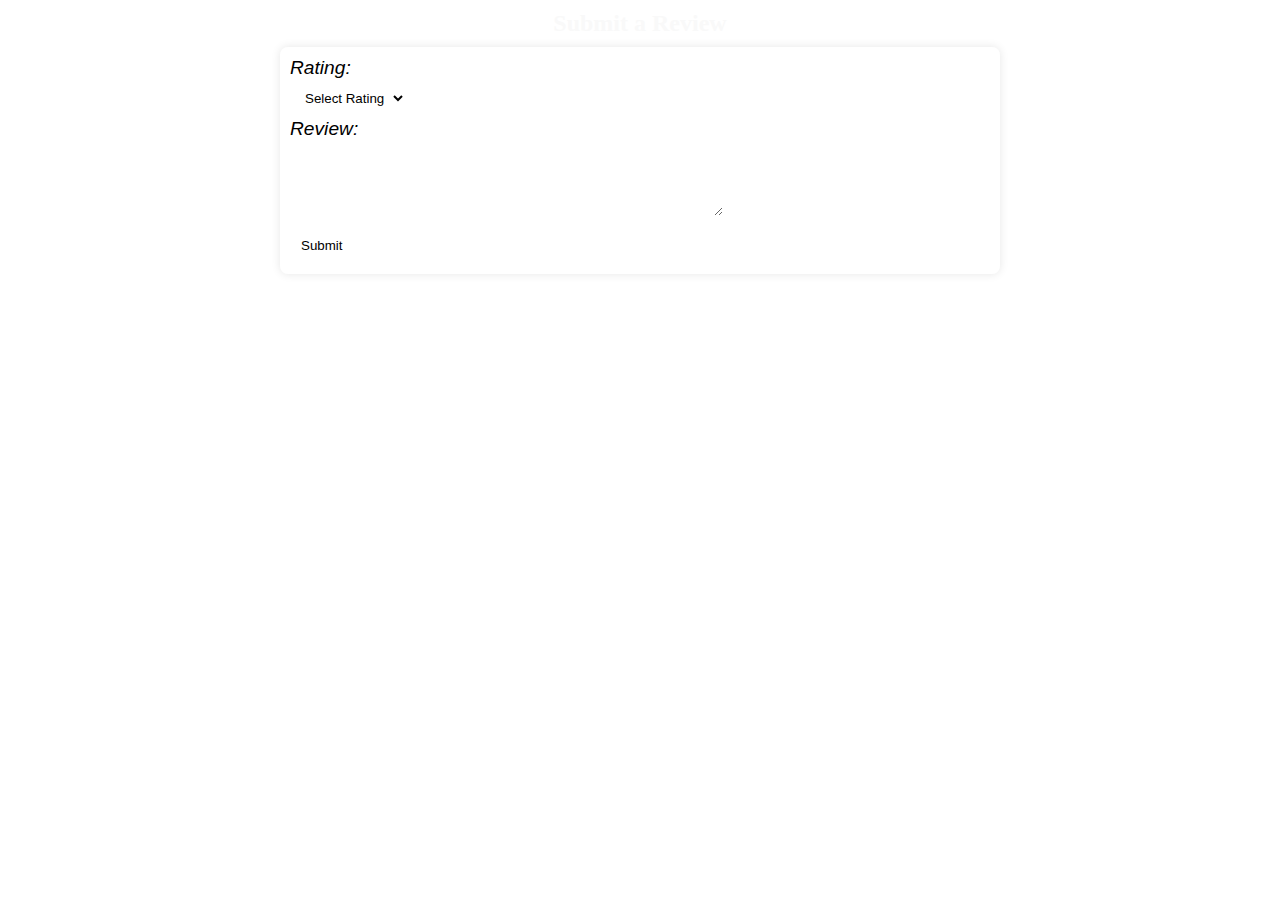
<file: signUp/src/main/webapp/Reviewform.html>
<!DOCTYPE html>
<html lang="en">
<head>
<meta charset="UTF-8">
<meta name="viewport" content="width=device-width, initial-scale=1.0">
<title>Submit a Review</title>
  <link rel ="stylesheet" href ="style.css">
</head>
<body>

<h2>Submit a Review</h2>
<form action="submitReview.jsp" method="post">
 

    <label for="rating">Rating:</label><br>
    <select id="rating" name="rating" required>
        <option value="">Select Rating</option>
        <option value="5">5 Stars</option>
        <option value="4">4 Stars</option>
        <option value="3">3 Stars</option>
        <option value="2">2 Stars</option>
        <option value="1">1 Star</option>
    </select><br>

    <label for="review">Review:</label><br>
    <textarea id="review" name="review" rows="4" cols="50" required></textarea><br>

    <input type="submit" value="Submit">
</form>

</body>
</html>
</file>
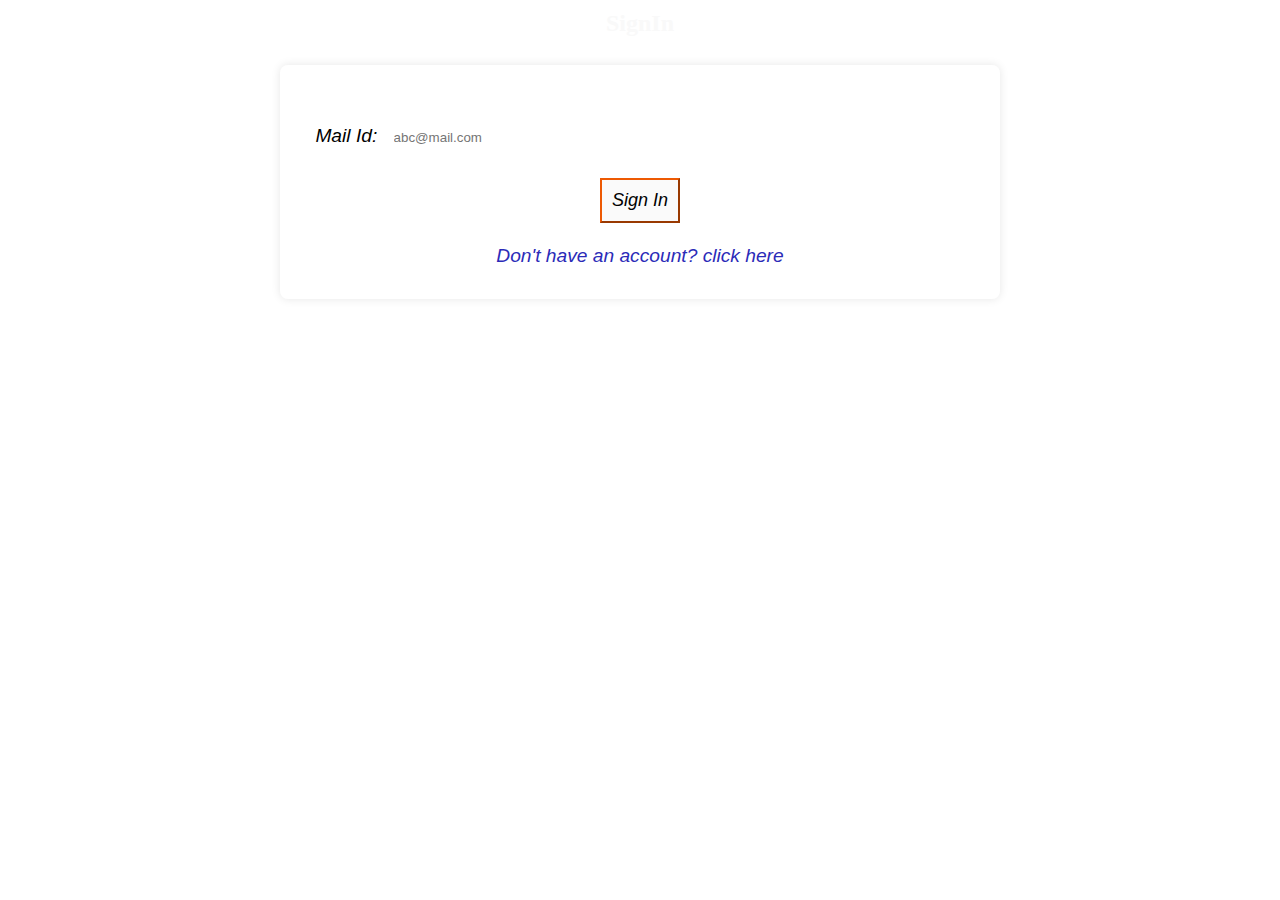
<file: signUp/src/main/webapp/SignIn.html>
<!DOCTYPE html>
<html lang="en">
<head>
    <meta charset="UTF-8">
    <meta name="viewport" content="width=device-width, initial-scale=1.0">
    <title>Document</title>
    <link rel ="stylesheet" href ="style.css">
</head>
<style>
input{
width:80%
}
</style>

<body  >
        <h2>SignIn</h2>
        <br/>
    
             <form action="login.jsp" class="login-form">
                <br/><br/>
                <div id = divcontainer>
                
               <label for=" Mail Id"> Mail Id:</label>
                <input  type = "email" name ="Rmail" placeholder="abc@mail.com">
             
                 <br/><br/>
                <button type="submit"> Sign In</button>
                <br/><br/>
                
               <a  class = "Back" href = "register.html"> Don't have an account? click here</a>
                <br/><br/>
            </div>
            </form>
          
</body>
</html>
</file>
<file: signUp/src/main/webapp/style.css>
*{
   
    padding: 0;
    margin: 0;
}body {
    
    background-image:url('https://images.pexels.com/photos/937783/pexels-photo-937783.jpeg?auto=compress&cs=tinysrgb&w=1260&h=750&dpr=1');
   
    flex-direction: column;
     background-size:cover;
     
}

#navbar {
    background-color: black;
    height:15%;
    width:100%
}
.logoutmessage{
	 background-color: rgba(255, 255, 255, 0.5); /* Add a semi-transparent white background to the form for better readability */
     padding: 15px;
     margin:auto;
     margin-top:20px;
     color:black;
     
}

h1 {
    padding: 10px;
    color: #ed5903;
    text-align: center;
}
h2{
    margin:10px;
    color: #f9f9f9;
    text-align: center;
}
h3 {
      padding: 2px;
    color: #f9f9f9;
    text-align: right;
}

  a {
   color: rgb(0, 0, 238);
   text-decoration: none;
 margin:9px;
   
}
a:hover{
	 text-decoration:underline;
	 
	 
}
 
form {
  background-color: rgba(255, 255, 255, 0.4); /* Add a semi-transparent white background to the form for better readability */
    padding: 10px;
    border-radius: 8px;
    box-shadow: 0 0 10px rgba(0, 0, 0, 0.1);
    max-width: 700px;
	box-shadow: #000000;
    color:#000000;
    font-size:larger;
    margin: auto;
    /*max-height: fit-content;*/
    font-family:'Gill Sans', 'Gill Sans MT', Calibri, 'Trebuchet MS', sans-serif;
    font-style: italic;
    
}


.maindiv {
    display: flex;
  
   
}

.maindivPart {
  
    flex: 1;
   
    margin: 10px;
  
   
}
button{
    background-color:#fafafa; 
    padding: 10px;
    color: #000000;
    border-color: rgb(237, 89, 3);
    font-family:'Gill Sans', 'Gill Sans MT', Calibri, 'Trebuchet MS', sans-serif;
    font-style: italic;
    font-size: large;
  
    
}

  input,select,textarea {
    background-color: rgba(255, 255, 255, 0.5); 
    border-radius: 4px;
    border: 1.5px solid #ffffff;
    padding: 5px;
    margin: 5px;
 
    color: #000000;
    caret-color: #000000; 

}

#category{
	  width:296px;
}

.radio{
    width:auto;
}

.required {
    color: red;
    margin-left: 5px;
}
button:hover {
    background-color:rgba(216, 145, 39, 0.7); 
    color: #ffffff;
   border-style:double;
    border-color: #ffffff;
}
input:hover,select:hover,textarea:hover{
    background-color: rgba(255, 255, 255,0.9); 
}
.Back {
    color: rgb(43, 43, 184);
     font-weight: 500;
   text-decoration: none;
 margin:9px;
   
    
}
 
#divcontainer{
    text-align: center;
}
#ordercontainer{
 display: flex;
 


}
  .orderDiv{
	  max-width: 50%;
    flex: 1; 
    padding: 20px;
    box-sizing: border-box;
    
}
   
 

table {
width: 97%;
border-collapse: collapse;
margin-bottom: 20px;
margin-left:20px;

 }

th, td {
border: 1px solid #000000;
padding: 8px;
text-align: center;
font-family: Arial, sans-serif;
           
 }
 th {
background-color: #f2f2f2;

  }
 td{
 color: #000000;
    background-color: rgba(255, 255, 255, 0.55); 
 }
   p{
     text-align: center;
     word-wrap: break-word;
     background-color: rgba(255, 255, 255, 0.5); /* Add a semi-transparent white background to the form for better readability */
     padding: 15px;
     border-radius: 8px;
     box-shadow: 0 0 10px rgba(0, 0, 0, 0.1);
     max-width: 80%;
     margin-right: auto;
       }
 
  h4{
   
    color: rgb(0, 0, 238);
    text-align: center;
  }
  #ShopActFields,#businessFields{
  display:none;
  }
 
          .popup {
            display: none;
            position: fixed;
            top: 50%;
            left: 50%;
            transform: translate(-50%, -50%);
            background-color: white;
            padding: 20px;
            border: 1px solid black;
            z-index: 1000;
          
            
        }
        .stars {
            color: gold;
            font-size: 25px;
        }
         .close {
            position: absolute;
            top: 5px;
            right: 10px;
            cursor: pointer;
        }
        .close:hover {
            color: red;
        }
</file>
<file: signUp/src/main/webapp/homepage.css>
*{
  margin:0;
  font-family: Arial;
  border:border-box;
 
 
}
body{
  background-color: rgba(241, 118, 18, 0.302);
}
.navbar{
  height: 70px;
  background-color: #0f1111;
  color: white;
  /* display:flex helps to put all div in same line */
  display: flex;
  align-items: center;
  /* to display all boxes at equally spaces from each other */
  justify-content: space-evenly;
}
.navlogo{
  height: 50px;
  width: 100px;
  padding: 10px;
 
  
}
/* box1 */
.logo{
    background-image:url("./logo-servelink2nd-modified.png") ;
    background-size: cover;
    height:58px;
    width: 58px;   
}
.border{
  padding: 5px;
  border: 0.01px solid black;
}

.border:hover{
  padding: 5px;
  border: 1px solid white;
}
/* box2 */

.addr-first{
  color: #cccccc;
  font-size:0.85rem;
  margin-left: 15px;

}
.addr-second{
  margin: 3px;
  font-size:1rem;
}
.add-icon{
  display: flex;
  
}
/* box3 */
.nav-search{
  display: flex;
  justify-content: space-evenly;
  background-color: black;
  width:620px;
  height: 40px;
  border-radius: 3px;
  border: 2px solid  black
}
.nav-signIn a{
	color:white;
	text-decoration:none;
}

.search-select{
  background-color: #f3f3f3;
  width:50px ;
  text-align: center;
  border-top-left-radius: 3px;
  border-bottom-left-radius: 3px;
  border: none;
}
.search-input{
  width: 100%;
  font-size: 1rem;
  border: none;
}
.search-icon{
  width: 45px;
 align-items: center;
 justify-content: center;
 display: flex;
 font-size: 1.2rem;
 background-color: #f8b053;
 border-top-right-radius: 3px;
  border-bottom-right-radius: 3px;
}
/* box3 */
span{
   font-size:0.87rem;
   
}
.nav-second{
  font-size:0.9rem;
  /* font-weight makes letter bold */
  font-weight: 700;
}
.panel{
  height: 40px;
  background-color:rgba(241, 118, 18, 0.718) ;
  display: flex;
  /* to align text vertically in center */
  align-items: center;
  /* to align text horizontally in center */
  justify-content: space-evenly;
 
}
/* paragraph tag of panel */
.panel-options p{
  display: inline;
  margin-left: 25px;
  padding: 2px;
  text-decoration:none;


}
.panel-options p:hover,.panel-reviews:hover{
  text-decoration-line:underline ;
  text-decoration-thickness: 1px;
}
.panel-options {
  width: 80%;
  font-size: 1 rem;
}
.panel-options p:hover ,.panel-reviews:hover{
  background-color:  rgba(255, 255, 255,0.5);
  padding: 2px;
}
.panel-reviews{
  font-size:0.9rem;
  font-weight: 700;

}
.hero-section{
  background-image: url("./homepage-fridge-image.png");
  height: 390px;
  background-size: cover;
  background-color:white;
  display: flex;
  align-items:flex-end;
  justify-content: center;
}

.hero-message{
  background-color: white;
  color:rgb(241, 118, 18) ;
  height: 40px;
  font-size:0.9rem;
  font-weight: 700;
  display: flex;
  align-items: center;
  justify-content: center;
  width: 90%;
  margin-bottom: 10px;
 
}

.service-section{
  display: flex;
  flex-wrap: wrap;
  justify-content: space-evenly;
  
}
.box{
  border: 2px solid black;
  height: 240px;
  width: 23%;
  background-color: white;
  padding: 20px 0px 15px;
  margin-top: 18px;
}
.box-img{
  height: 200px;
  background-size: cover;
  margin-top: 1rem;
  margin-bottom: 1rem;
}
.box-content{
  margin-left: 1rem;
  margin-right: 1rem;
}
footer{
  margin-top:15px;
  color:rgba(255,255,255,0.7);
  background-color:rgb(61, 61, 61) ;
  padding:10px;
  
}
.foot-panel1{
  
  background-color:grey ;
  color: white;
  height: 45px;
  display: flex;
  justify-content: center;
  align-items: center;
  font-size:0.9rem;
}
.foot-panel2{

 height:100%;
  
 
}

.about-section {
    margin: 50px auto; /* Center the section and add margin top and bottom */
    max-width: 90%; /* Limit the width of the section */
    padding: 0 20px; /* Add padding to the sides */
}

.about-section h2 {
    margin-bottom: 10px; /* Add margin below the heading */
    color:rgba(255,255,255,0.8);
}

.about-section h3 {
    margin-top: 10px; /* Add margin above the subheading */
    color:rgba(255,255,255,0.8);
}

.about-section p {
    margin-bottom: 10px; /* Add margin below each paragraph */
}

.about-section ul {
    margin-bottom: 10px; /* Add margin below the unordered list */
}

.about-section li {
    margin-bottom: 5px; /* Add margin below each list item */
}


/* Style the drop down button */
.dropbtn {

  border: none;
  cursor: pointer;
  background-color:black;
  color:white;
}

/* Drop down container */
.dropdown {
  position: relative;
  display: inline-block;
}

/* Drop down content (hidden by default) */
.dropdown-content {
  display: none;
  position: absolute;
  background-color: #f9f9f9;
  min-width: 160px;
  z-index: 1;
  
}

/* Links inside the drop down */
.dropdown-content a {
  color: black;
  padding: 10px 16px;
 font-size:1rem;
  display: block;
}

/* Change color of drop down links on hover */
.dropdown-content a:hover {
  background-color: rgba(241, 118, 18, 0.302);
}

/* Show the drop down content when the drop down button is clicked */
.show {
  display: block;
}
/* Style the nested drop down content */
.nested-dropdown-content {
    display: none;
    position: absolute;
    background-color: #f9f9f9;
    min-width: 160px;
    left: 100%;
    top:16.67%;
    /* Rotate the arrow for nested dropdown */
  
    margin:4px;
}

/* Show the nested drop down content when the parent is hovered */
.nested-dropdown:hover .nested-dropdown-content {
    display: block;
}
/* Show the nested drop down content when the parent is hovered */
.nested-dropdown:hover .nested-dropdown-content {
    display: block;
}
/* Style the arrow */
i {
    
    margin-left: 15px; /* Adjust spacing as needed */
}
</file>
